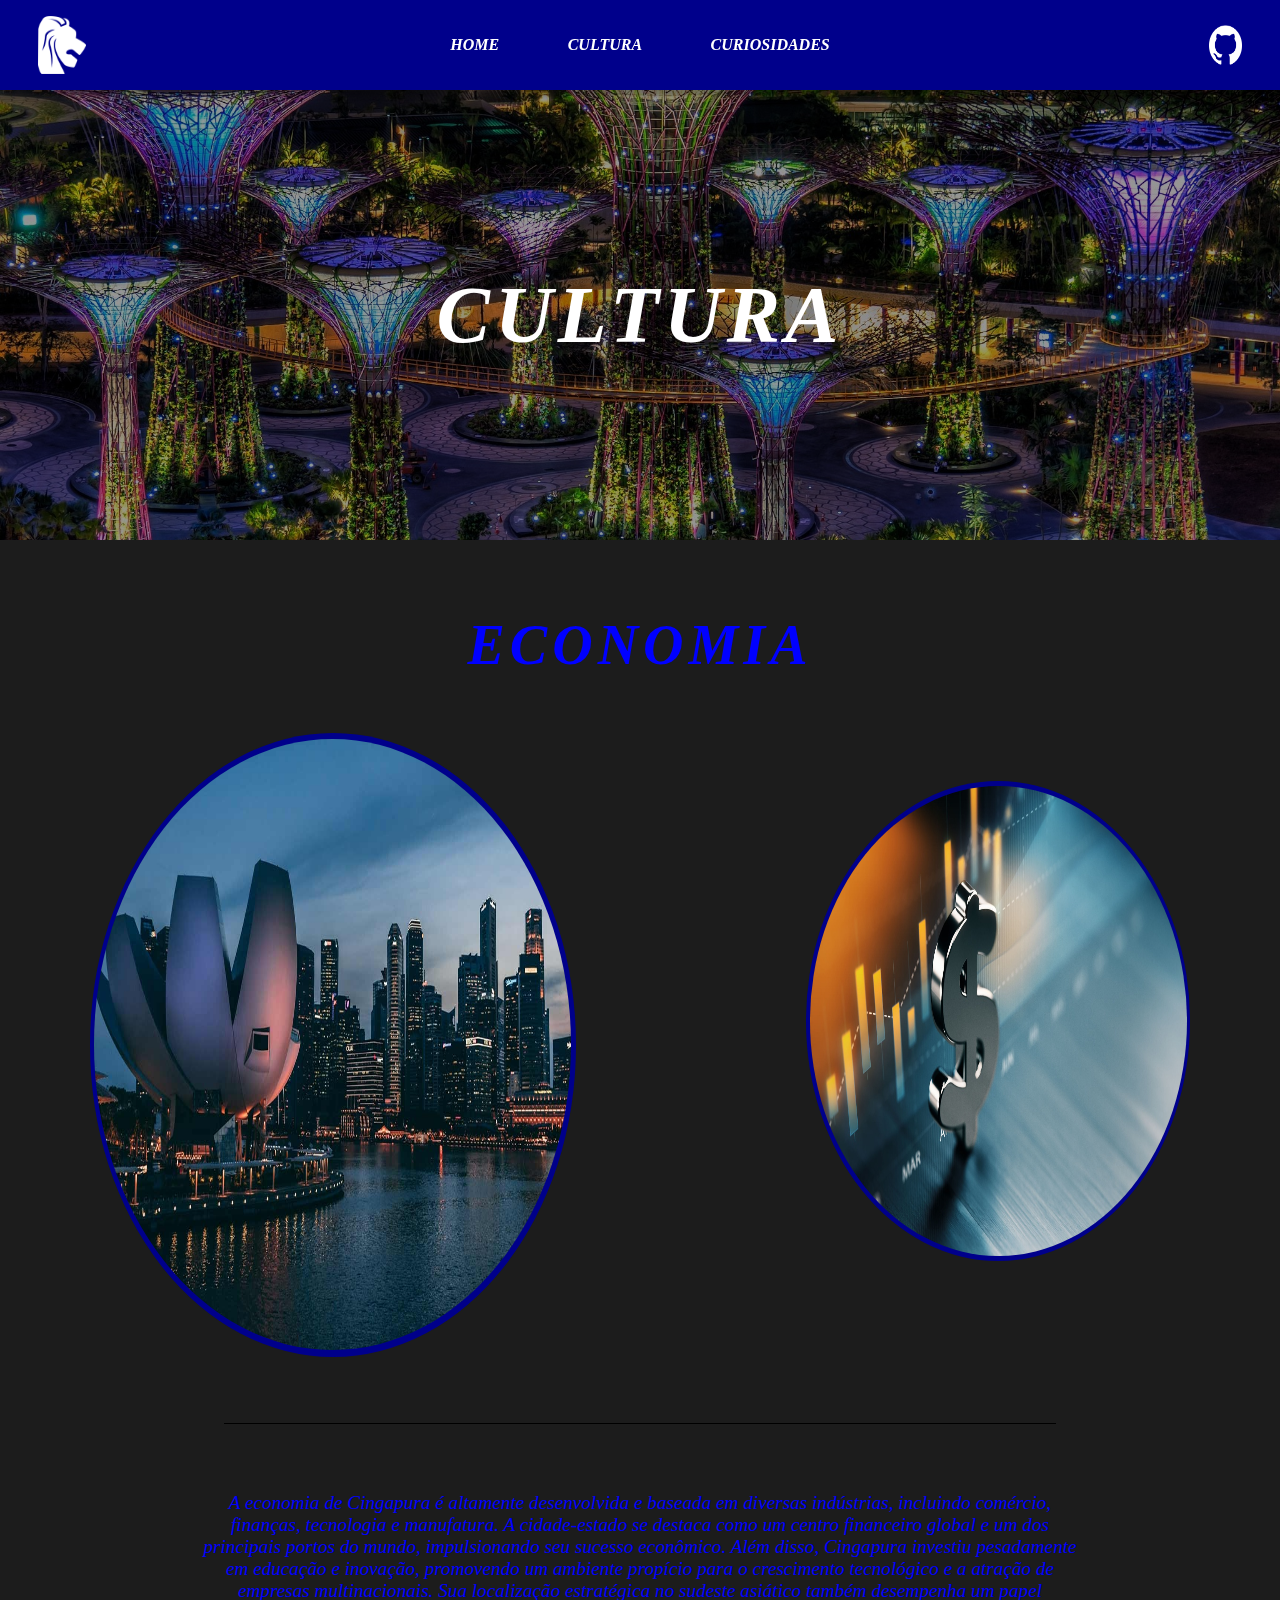
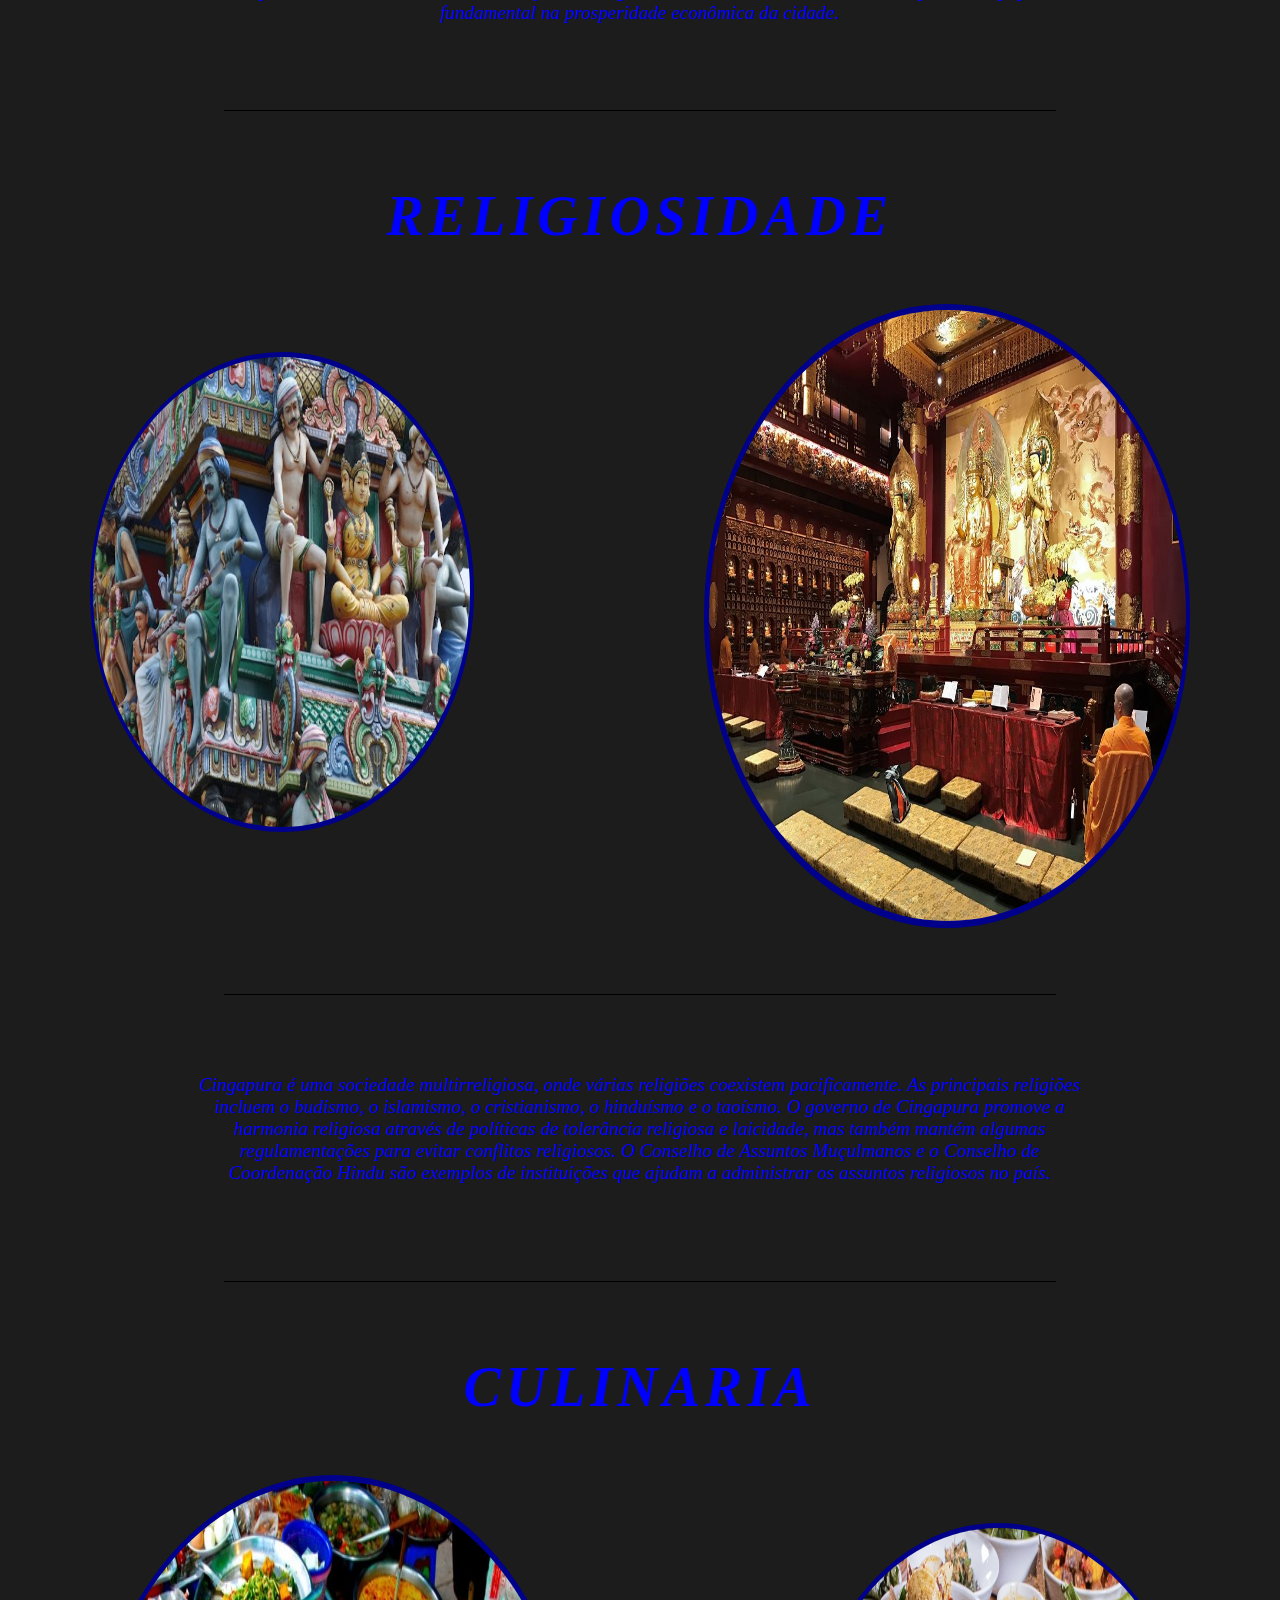
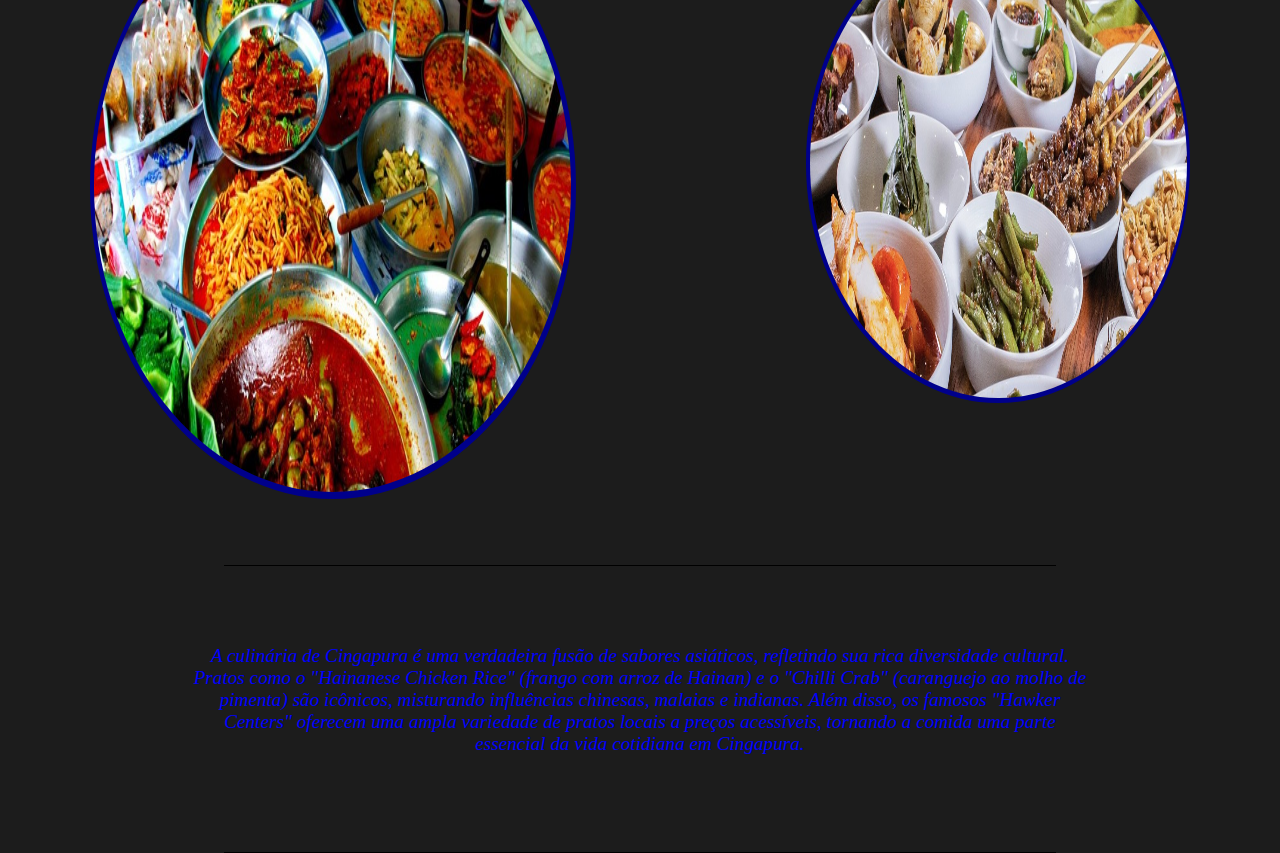
<file: Pages/cultura.html>
<!DOCTYPE html>
<html lang="pt-br">
<head>
    <meta charset="UTF-8">
    <meta name="viewport" content="width=device-width, initial-scale=1.0">
    <title>Cultura</title>
    <link rel="stylesheet" href="../CSS/model.css">
    <link rel="stylesheet" href="../CSS/culturaModel.css">
</head>
<body>

    <header>
        <div class="logo">
            <img src="../Images/simbolo-do-zodiaco-de-leao-com-cabeca-de-leao-em-vista-lateral.png" alt="">
        </div>

        <div class="opcoes">
            <ul>
                <li><a href="../index.html">HOME</a></li>
                <li><a href="../Pages/cultura.html">CULTURA</a>
                    
                    <ul class="menu-drop">
                        <li><a href="#economia">Economia</a></li>
                        <li><a href="#religiosidade">Religiosidade</a></li>
                        <li><a href="#culinaria">Culinaria</a></li>
                    </ul>
                
                </li>
                <li><a href="../Pages/curiosidades.html">CURIOSIDADES</a></li>
            </ul>
        </div>

        <div class="github">
            <a href="https://github.com/RianCostaDev">
                <img src="../Images/github.png" alt="">
            </a>
        </div>
    </header>

    <main class="main-cultura">

        <div class="main-cultura-baner-preto"></div>
        <div class="main-cultura-baner">
            <h1>CULTURA</h1>
        </div>

        <section class="main-cultura-section" id="economia">
            <h1>ECONOMIA</h1>

            <div class="main-cultura-section-container">
                <div class="main-cultura-section-container-circulo-maior">
                    <img src="../Images/economia um.jpeg" alt="">
                </div>

                <div class="main-cultura-section-container-circulo">
                    <img src="../Images/economia dois.jpeg" alt="">
                </div>

                <hr>

                <div class="main-cultura-section-container-texto">
                    <p>A economia de Cingapura é altamente desenvolvida e baseada em diversas indústrias, incluindo comércio, finanças, tecnologia e manufatura. A cidade-estado se destaca como um centro financeiro global e um dos principais portos do mundo, impulsionando seu sucesso econômico. Além disso, Cingapura investiu pesadamente em educação e inovação, promovendo um ambiente propício para o crescimento tecnológico e a atração de empresas multinacionais. Sua localização estratégica no sudeste asiático também desempenha um papel fundamental na prosperidade econômica da cidade.</p>
                </div>
            </div>
        </section>

        <hr>

        <section class="main-cultura-section" id="religiosidade">
            <h1>RELIGIOSIDADE</h1>

            <div class="main-cultura-section-container">
                <div class="main-cultura-section-container-circulo-maior-contario">
                    <img src="../Images/religiosidade.jpeg" alt="">
                </div>

                <div class="main-cultura-section-container-circulo-contrario">
                    <img src="../Images/religiosidade doiss.jpeg" alt="">
                </div>

                <hr>

                <div class="main-cultura-section-container-texto">
                    <p>Cingapura é uma sociedade multirreligiosa, onde várias religiões coexistem pacificamente. As principais religiões incluem o budismo, o islamismo, o cristianismo, o hinduísmo e o taoísmo. O governo de Cingapura promove a harmonia religiosa através de políticas de tolerância religiosa e laicidade, mas também mantém algumas regulamentações para evitar conflitos religiosos. O Conselho de Assuntos Muçulmanos e o Conselho de Coordenação Hindu são exemplos de instituições que ajudam a administrar os assuntos religiosos no país.</p>
                </div>
            </div>
        </section>

        <hr>

        <section class="main-cultura-section" id="culinaria">
            <h1>CULINARIA</h1>

            <div class="main-cultura-section-container">
                <div class="main-cultura-section-container-circulo-maior">
                    <img src="../Images/culinaria dois.jpeg" alt="">
                    
                </div>

                <div class="main-cultura-section-container-circulo">
                    <img src="../Images/culinaria um.jpeg" alt="">
                </div>

                <hr>

                <div class="main-cultura-section-container-texto">
                    <p>A culinária de Cingapura é uma verdadeira fusão de sabores asiáticos, refletindo sua rica diversidade cultural. Pratos como o "Hainanese Chicken Rice" (frango com arroz de Hainan) e o "Chilli Crab" (caranguejo ao molho de pimenta) são icônicos, misturando influências chinesas, malaias e indianas. Além disso, os famosos "Hawker Centers" oferecem uma ampla variedade de pratos locais a preços acessíveis, tornando a comida uma parte essencial da vida cotidiana em Cingapura.</p>
                </div>
            </div>
        </section>

        <hr>
       
    </main>
    
</body>
</html>
</file>
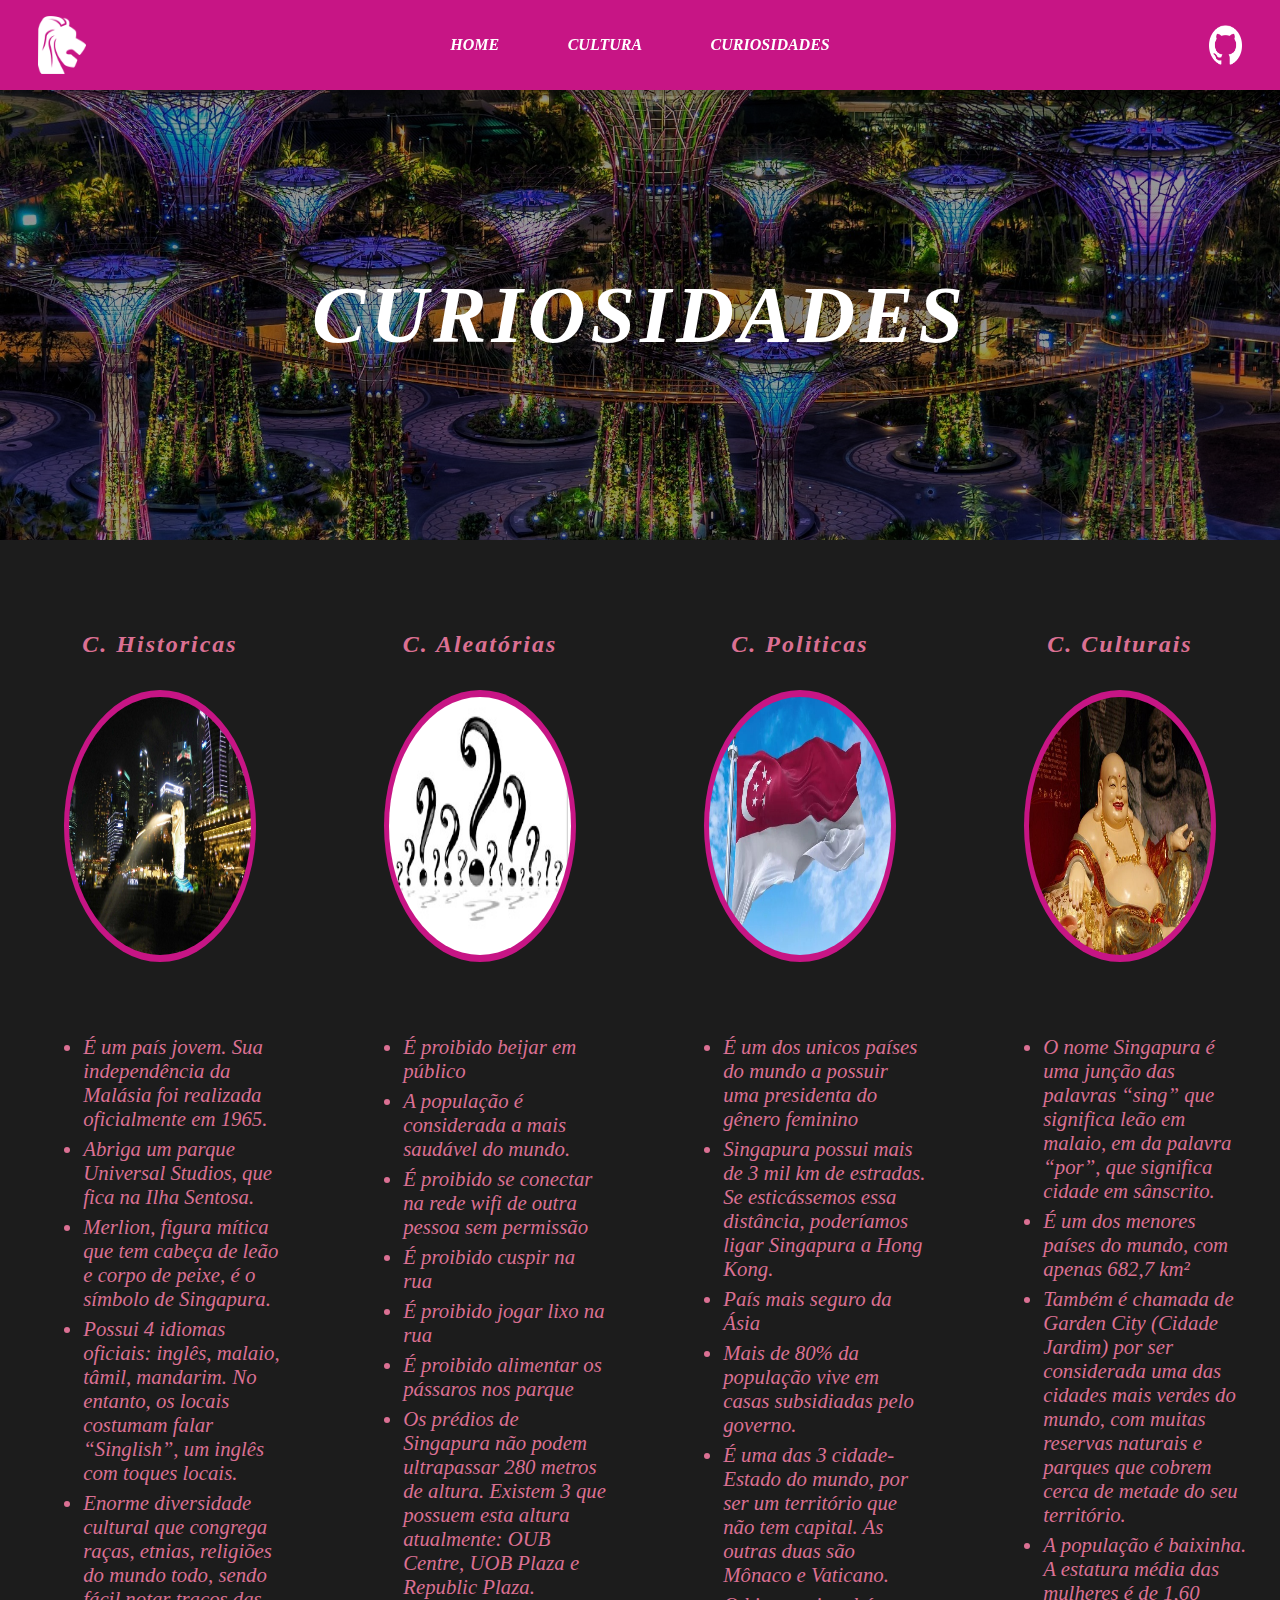
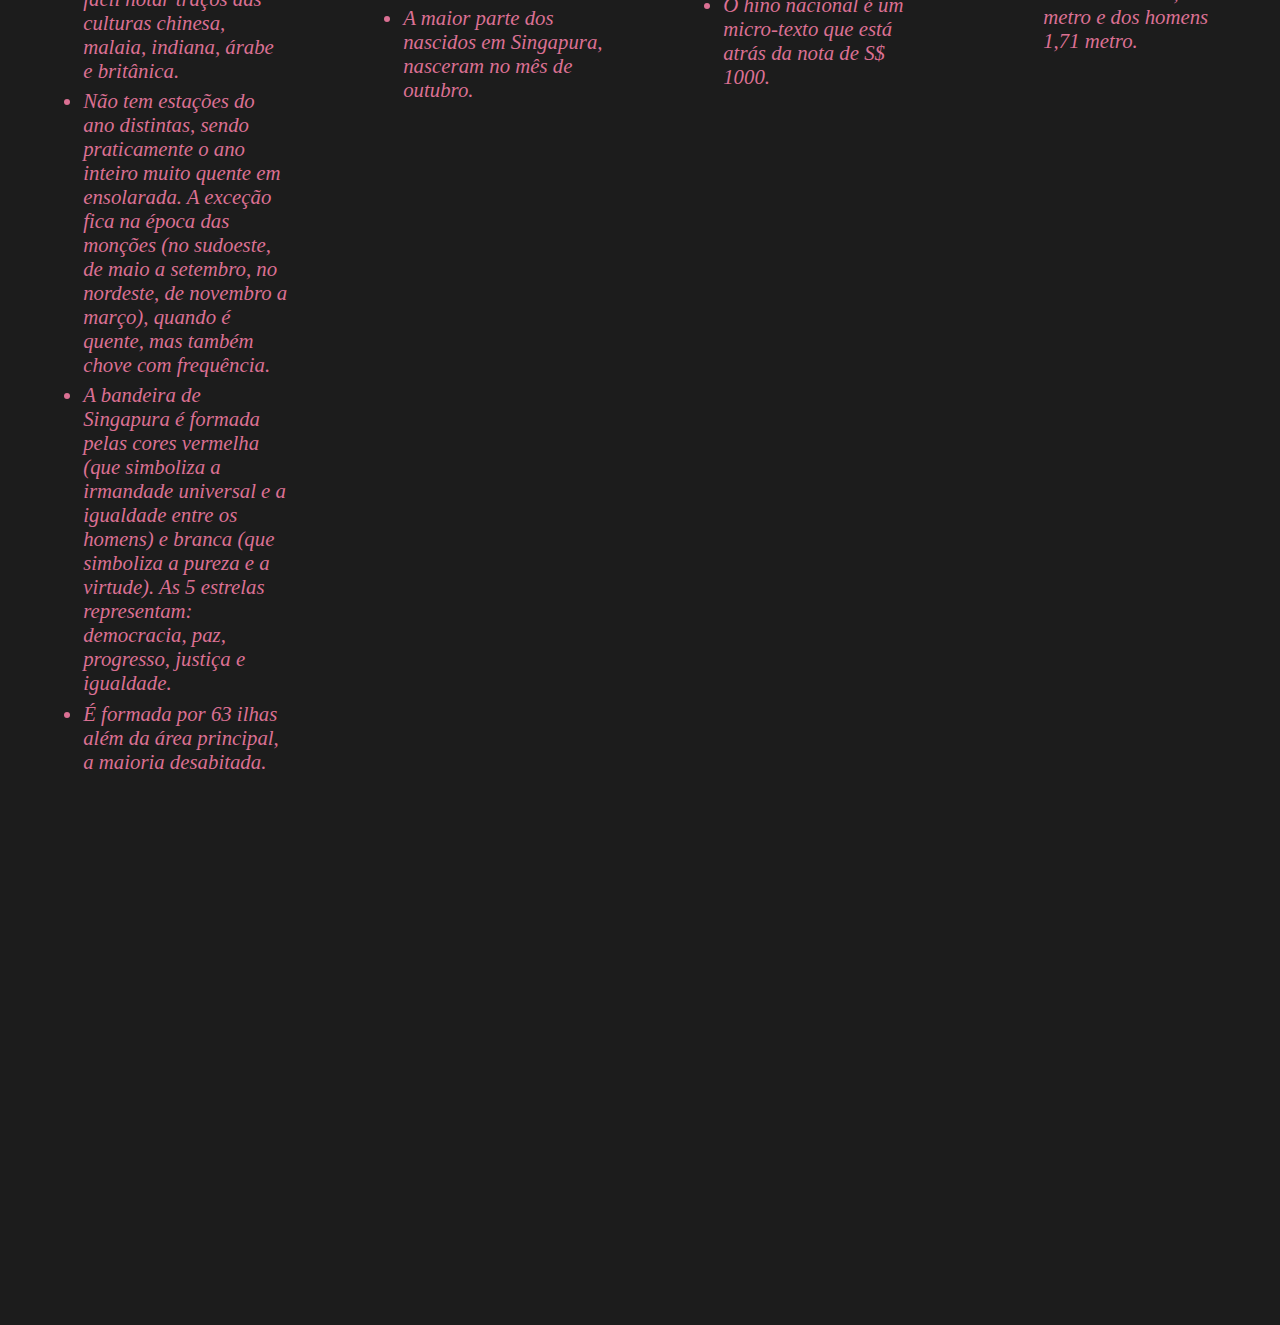
<file: Pages/curiosidades.html>
<!DOCTYPE html>
<html lang="pt-br">
<head>
    <meta charset="UTF-8">
    <meta name="viewport" content="width=device-width, initial-scale=1.0">
    <title>Curiosidades</title>
    <link rel="stylesheet" href="../CSS/model.css">
    <link rel="stylesheet" href="../CSS/curiosidadesModel.css">
</head>
<body>

    <header>
        <div class="logo">
            <img src="../Images/simbolo-do-zodiaco-de-leao-com-cabeca-de-leao-em-vista-lateral.png" alt="">
        </div>

        <div class="opcoes">
            <ul>
                <li><a href="../index.html">HOME</a></li>
                <li><a href="../Pages/cultura.html">CULTURA</a>
                    
                    <ul class="menu-drop">
                        <li><a href="./cultura.html">Economia</a></li>
                        <li><a href="./cultura.html">Religiosidade</a></li>
                        <li><a href="./cultura.html">Culinaria</a></li>
                    </ul>
                
                </li>
                <li><a href="../Pages/curiosidades.html">CURIOSIDADES</a></li>
            </ul>
        </div>

        <div class="github">
            <a href="https://github.com/RianCostaDev">
                <img src="../Images/github.png" alt="">
                
            </a>
        </div>
    </header>

    <main class="main-curiosidades">
        <div class="main-curiosidades-baner-preto"></div>
        <div class="main-curiosidades-baner">
            <h1>CURIOSIDADES</h1>
        </div>

        <div class="main-curiosidades-container">
            <div class="main-curiosidades-container-divisao">
                <h3>C. Historicas</h3>
                <div class="main-curiosidades-container-divisao-circulo">
                    <img src="../Images/curiosidades historicas.jpeg" alt="">
                </div>

                <div class="main-curiosidades-container-texto">
                    <ul>
                        <li>É um país jovem. Sua independência da Malásia foi realizada oficialmente em 1965.</li>
                        <li>Abriga um parque Universal Studios, que fica na Ilha Sentosa.                        </li>
                        <li>Merlion, figura mítica que tem cabeça de leão e corpo de peixe, é o símbolo de Singapura.</li>
                        <li>Possui 4 idiomas oficiais: inglês, malaio, tâmil, mandarim. No entanto, os locais costumam falar “Singlish”, um inglês com toques locais.</li>
                        <li>Enorme diversidade cultural que congrega raças, etnias, religiões do mundo todo, sendo fácil notar traços das culturas chinesa, malaia, indiana, árabe e britânica.</li>
                        <li>Não tem estações do ano distintas, sendo praticamente o ano inteiro muito quente em ensolarada. A exceção fica na época das monções (no sudoeste, de maio a setembro, no nordeste, de novembro a março), quando é quente, mas também chove com frequência.</li>
                        <li>A bandeira de Singapura é formada pelas cores vermelha (que simboliza a irmandade universal e a igualdade entre os homens) e branca (que simboliza a pureza e a virtude). As 5 estrelas representam: democracia, paz, progresso, justiça e igualdade.</li>
                        <li>É formada por 63 ilhas além da área principal, a maioria desabitada.</li>
                    </ul>
                </div>     
            </div>

            <div class="main-curiosidades-container-divisao">
                <h3>C. Aleatórias</h3>
                <div class="main-curiosidades-container-divisao-circulo">
                    <img src="../Images/curiosidades aleatorias.jpeg" alt="">
                </div>

                <div class="main-curiosidades-container-texto">
                    <ul>
                        <li>É proibido beijar em público</li>
                        <li>A população é considerada a mais saudável do mundo.</li>
                        <li>É proibido se conectar na rede wifi de outra pessoa sem permissão</li>
                        <li>É proibido cuspir na rua                        </li>
                        <li>É proibido jogar lixo na rua</li>
                        <li>É proibido alimentar os pássaros nos parque</li>
                        <li>Os prédios de Singapura não podem ultrapassar 280 metros de altura. Existem 3 que possuem esta altura atualmente: OUB Centre, UOB Plaza e Republic Plaza.                        </li>
                        <li>A maior parte dos nascidos em Singapura, nasceram no mês de outubro.</li>
                    </ul>
                </div>     
            </div>

            <div class="main-curiosidades-container-divisao">
                <h3>C. Politicas</h3>
                <div class="main-curiosidades-container-divisao-circulo">
                    <img src="../Images/curiosidades politicas.jpeg" alt="">
                </div>

                <div class="main-curiosidades-container-texto">
                    <ul>
                        <li>É um dos unicos países do mundo a possuir uma presidenta do gênero feminino</li>
                        <li>Singapura possui mais de 3 mil km de estradas. Se esticássemos essa distância, poderíamos ligar Singapura a Hong Kong.</li>
                        <li>País mais seguro da Ásia</li>
                        <li>Mais de 80% da população vive em casas subsidiadas pelo governo.</li>
                        <li>É uma das 3 cidade-Estado do mundo, por ser um território que não tem capital. As outras duas são Mônaco e Vaticano.</li>
                        <li>O hino nacional é um micro-texto que está atrás da nota de S$ 1000.                        </li>
                    </ul>
                </div>     
            </div>

            <div class="main-curiosidades-container-divisao">
                <h3>C. Culturais</h3>
                <div class="main-curiosidades-container-divisao-circulo">
                    <img src="../Images/curiosidades culturais.jpeg" alt="">
                </div>

                <div class="main-curiosidades-container-texto">
                    <ul>
                        <li>O nome Singapura é uma junção das palavras “sing” que significa leão em malaio, em da palavra “por”, que significa cidade em sânscrito.</li>
                        <li>É um dos menores países do mundo, com apenas 682,7 km²</li>
                        <li>Também é chamada de Garden City (Cidade Jardim) por ser considerada uma das cidades mais verdes do mundo, com muitas reservas naturais e parques que cobrem cerca de metade do seu território.</li>
                        <li>A população é baixinha. A estatura média das mulheres é de 1,60 metro e dos homens 1,71 metro.</li>
                    </ul>
                </div>     
            </div>
        </div>
    </main>
    
</body>
</html>
</file>
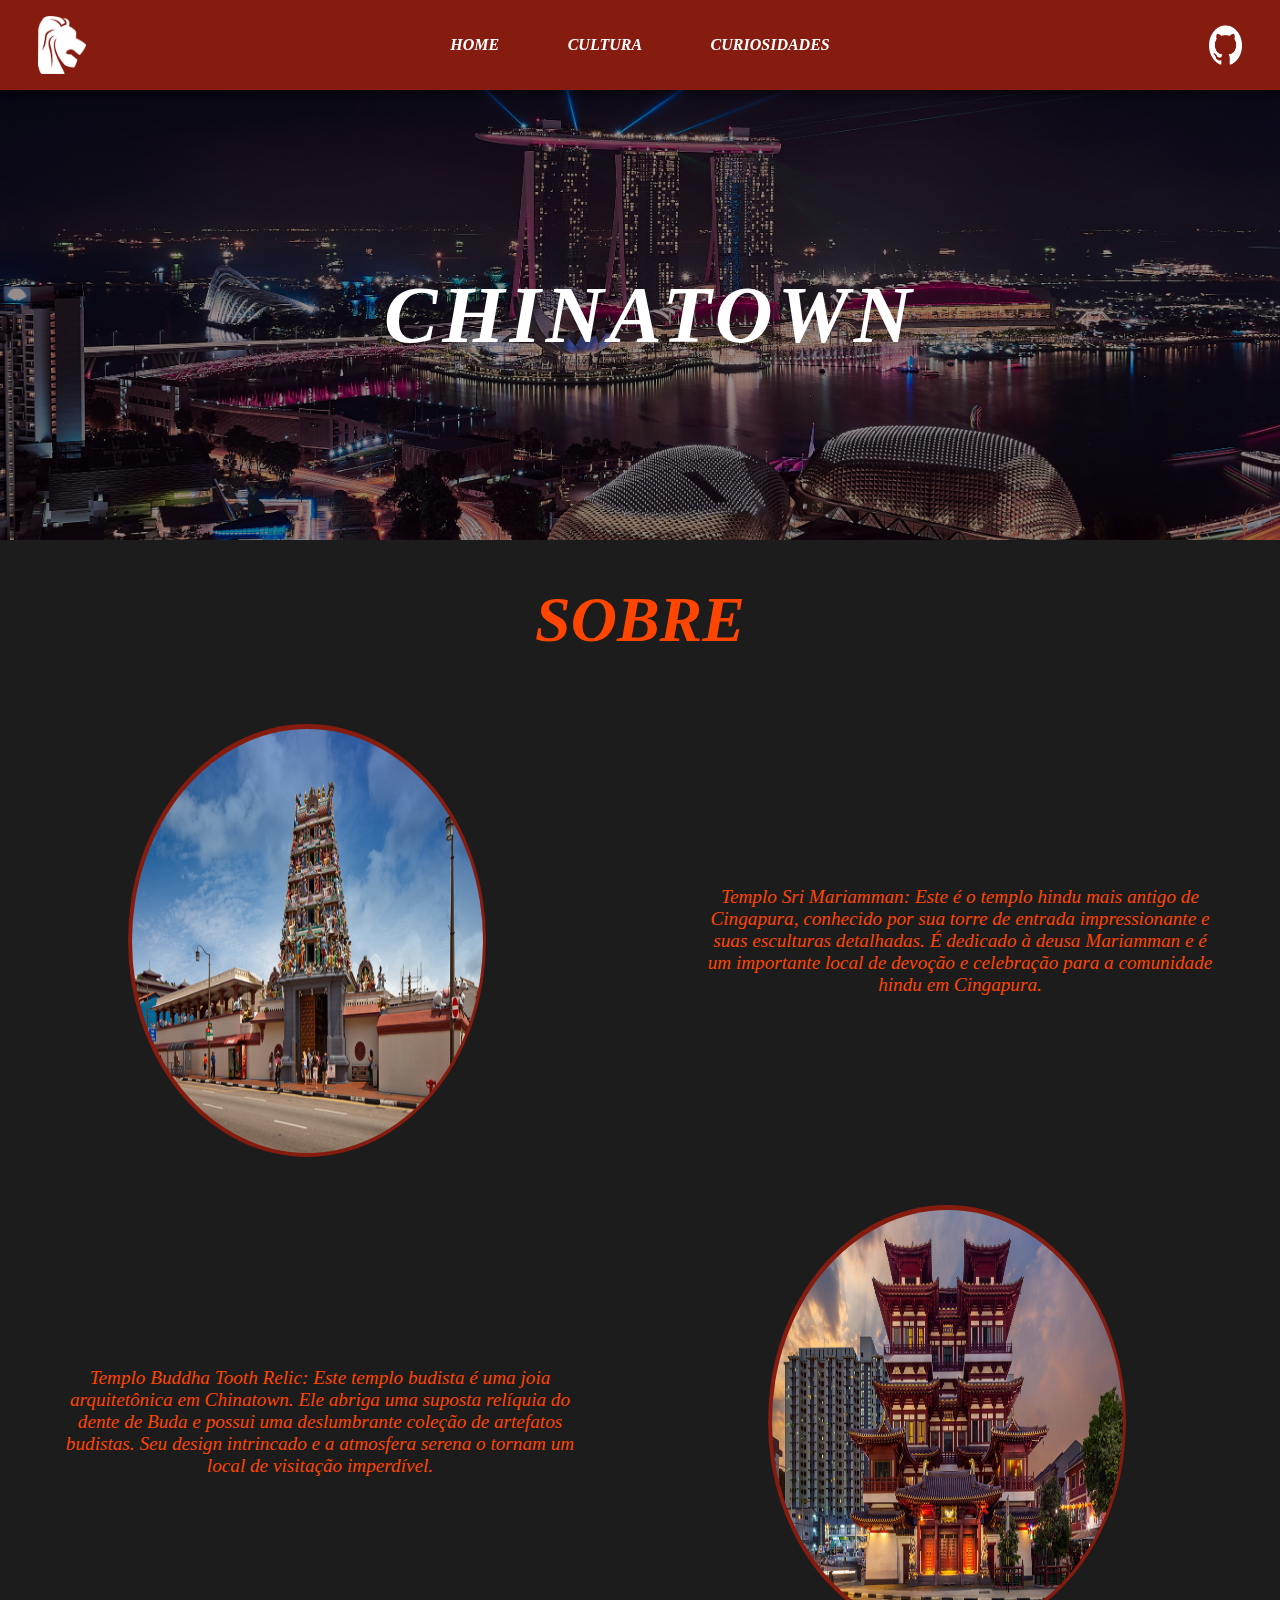
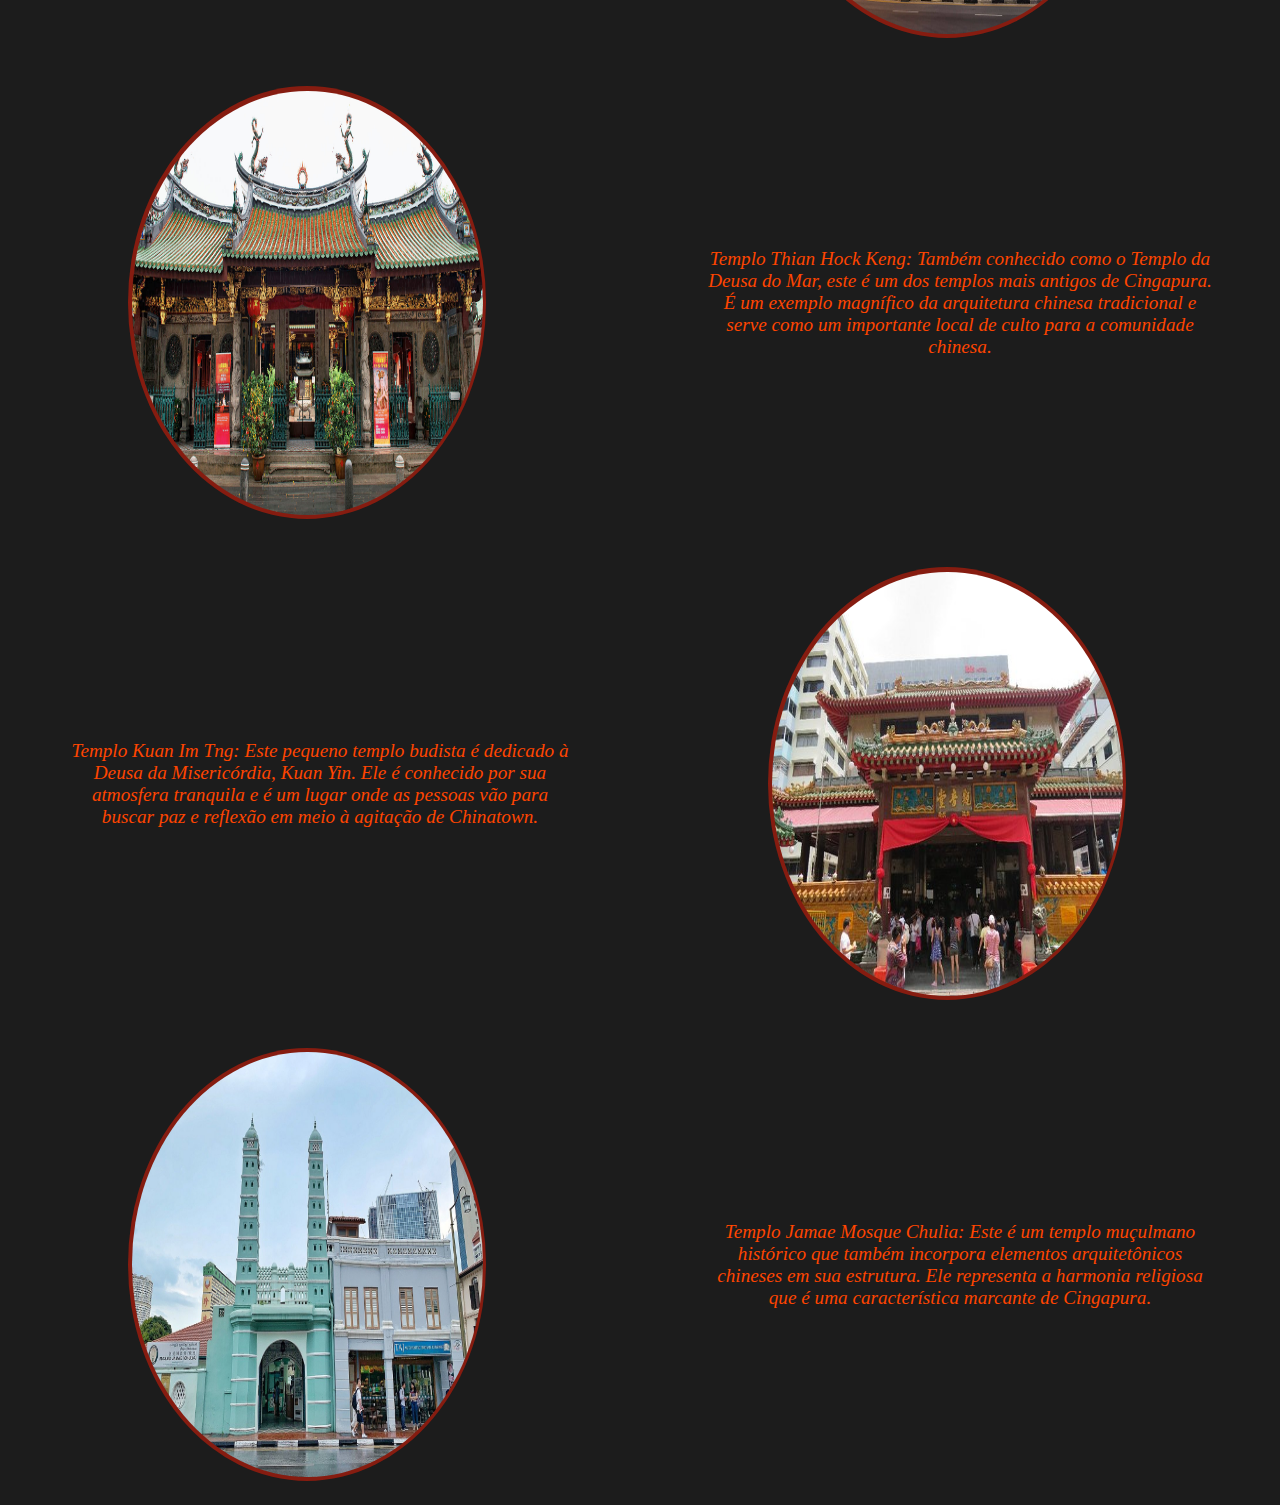
<file: Pages/lugares/chinatown.html>
<!DOCTYPE html>
<html lang="pt-br">
<head>
    <meta charset="UTF-8">
    <meta name="viewport" content="width=device-width, initial-scale=1.0">
    <title>Chinatown</title>
    <link rel="stylesheet" href="../../CSS/model.css">
    <link rel="stylesheet" href="../../CSS/chinatownModel.css">
</head>
<body>

    <header>
        <div class="logo">
            <img src="../../Images/simbolo-do-zodiaco-de-leao-com-cabeca-de-leao-em-vista-lateral.png" alt="">
        </div>

        <div class="opcoes">
            <ul>
                <li><a href="../../index.html">HOME</a></li>
                <li><a href="../../Pages/cultura.html">CULTURA</a>
                    
                    <ul class="menu-drop">
                        <li><a href="../cultura.html">Economia</a></li>
                        <li><a href="../cultura.html">Religiosidade</a></li>
                        <li><a href="../cultura.html">Culinaria</a></li>
                    </ul>
                
                </li>
                <li><a href="../../Pages/curiosidades.html">CURIOSIDADES</a></li>
            </ul>
        </div>

        <div class="github">
            <a href="https://github.com/RianCostaDev">
                <img src="../../Images/github.png" alt="">
                
            </a>
        </div>
    </header>



    <main class="main-chinatown">

        <div class="main-chinatown-baner-preto"></div>
        <div class="main-chinatown-baner">
            <h1>CHINATOWN</h1>
        </div>

        <section class="main-chinatown-sobre">
            <div class="main-chinatown-sobre-titulo">
                <h1>SOBRE</h1>
            </div>

            <div class="main-chinatown-sobre-sessao">
                <div class="main-chinatown-sobre-sessao-img">
                    <div class="main-chinatown-sobre-sessao-img-circulo" id="circulo-direito">
                        <img src="../../Images/Templo Sri Mariamman.png" alt="">
                    </div>
                </div>

                <div class="main-chinatown-sobre-sessao-texto">
                    <p>Templo Sri Mariamman: Este é o templo hindu mais antigo de Cingapura, conhecido por sua torre de entrada impressionante e suas esculturas detalhadas. É dedicado à deusa Mariamman e é um importante local de devoção e celebração para a comunidade hindu em Cingapura.</p>
                </div>
            </div>

            <div class="main-chinatown-sobre-sessao">
                

                <div class="main-chinatown-sobre-sessao-texto">
                    <p>Templo Buddha Tooth Relic: Este templo budista é uma joia arquitetônica em Chinatown. Ele abriga uma suposta relíquia do dente de Buda e possui uma deslumbrante coleção de artefatos budistas. Seu design intrincado e a atmosfera serena o tornam um local de visitação imperdível.</p>
                </div>

                <div class="main-chinatown-sobre-sessao-img">
                    <div class="main-chinatown-sobre-sessao-img-circulo" id="circulo-esquerdo">
                        <img src="../../Images/Templo Buddha Tooth Relic.jpg" alt="">
                    </div>
                </div>
            </div>

            <div class="main-chinatown-sobre-sessao">
                <div class="main-chinatown-sobre-sessao-img">
                    <div class="main-chinatown-sobre-sessao-img-circulo" id="circulo-direito">
                        <img src="../../Images/Templo Thian Hock Keng.jpg" alt="">
                    </div>
                </div>

                <div class="main-chinatown-sobre-sessao-texto">
                    <p>Templo Thian Hock Keng: Também conhecido como o Templo da Deusa do Mar, este é um dos templos mais antigos de Cingapura. É um exemplo magnífico da arquitetura chinesa tradicional e serve como um importante local de culto para a comunidade chinesa.
                    </p>
                </div>
            </div>

            <div class="main-chinatown-sobre-sessao">
                

                <div class="main-chinatown-sobre-sessao-texto">
                    <p>Templo Kuan Im Tng: Este pequeno templo budista é dedicado à Deusa da Misericórdia, Kuan Yin. Ele é conhecido por sua atmosfera tranquila e é um lugar onde as pessoas vão para buscar paz e reflexão em meio à agitação de Chinatown.</p>
                </div>

                <div class="main-chinatown-sobre-sessao-img">
                    <div class="main-chinatown-sobre-sessao-img-circulo" id="circulo-esquerdo">
                        <img src="../../Images/Templo Kuan Im Tng.jpg" alt="">
                    </div>
                </div>
            </div>

            <div class="main-chinatown-sobre-sessao">
                <div class="main-chinatown-sobre-sessao-img">
                    <div class="main-chinatown-sobre-sessao-img-circulo" id="circulo-direito">
                        <img src="../../Images/Templo Jamae Mosque Chulia.jpg" alt="">
                    </div>
                </div>

                <div class="main-chinatown-sobre-sessao-texto">
                    <p> Templo Jamae Mosque Chulia: Este é um templo muçulmano histórico que também incorpora elementos arquitetônicos chineses em sua estrutura. Ele representa a harmonia religiosa que é uma característica marcante de Cingapura.</p>
                </div>
            </div>
        </section>
    </main>
    
</body>
</html>
</file>
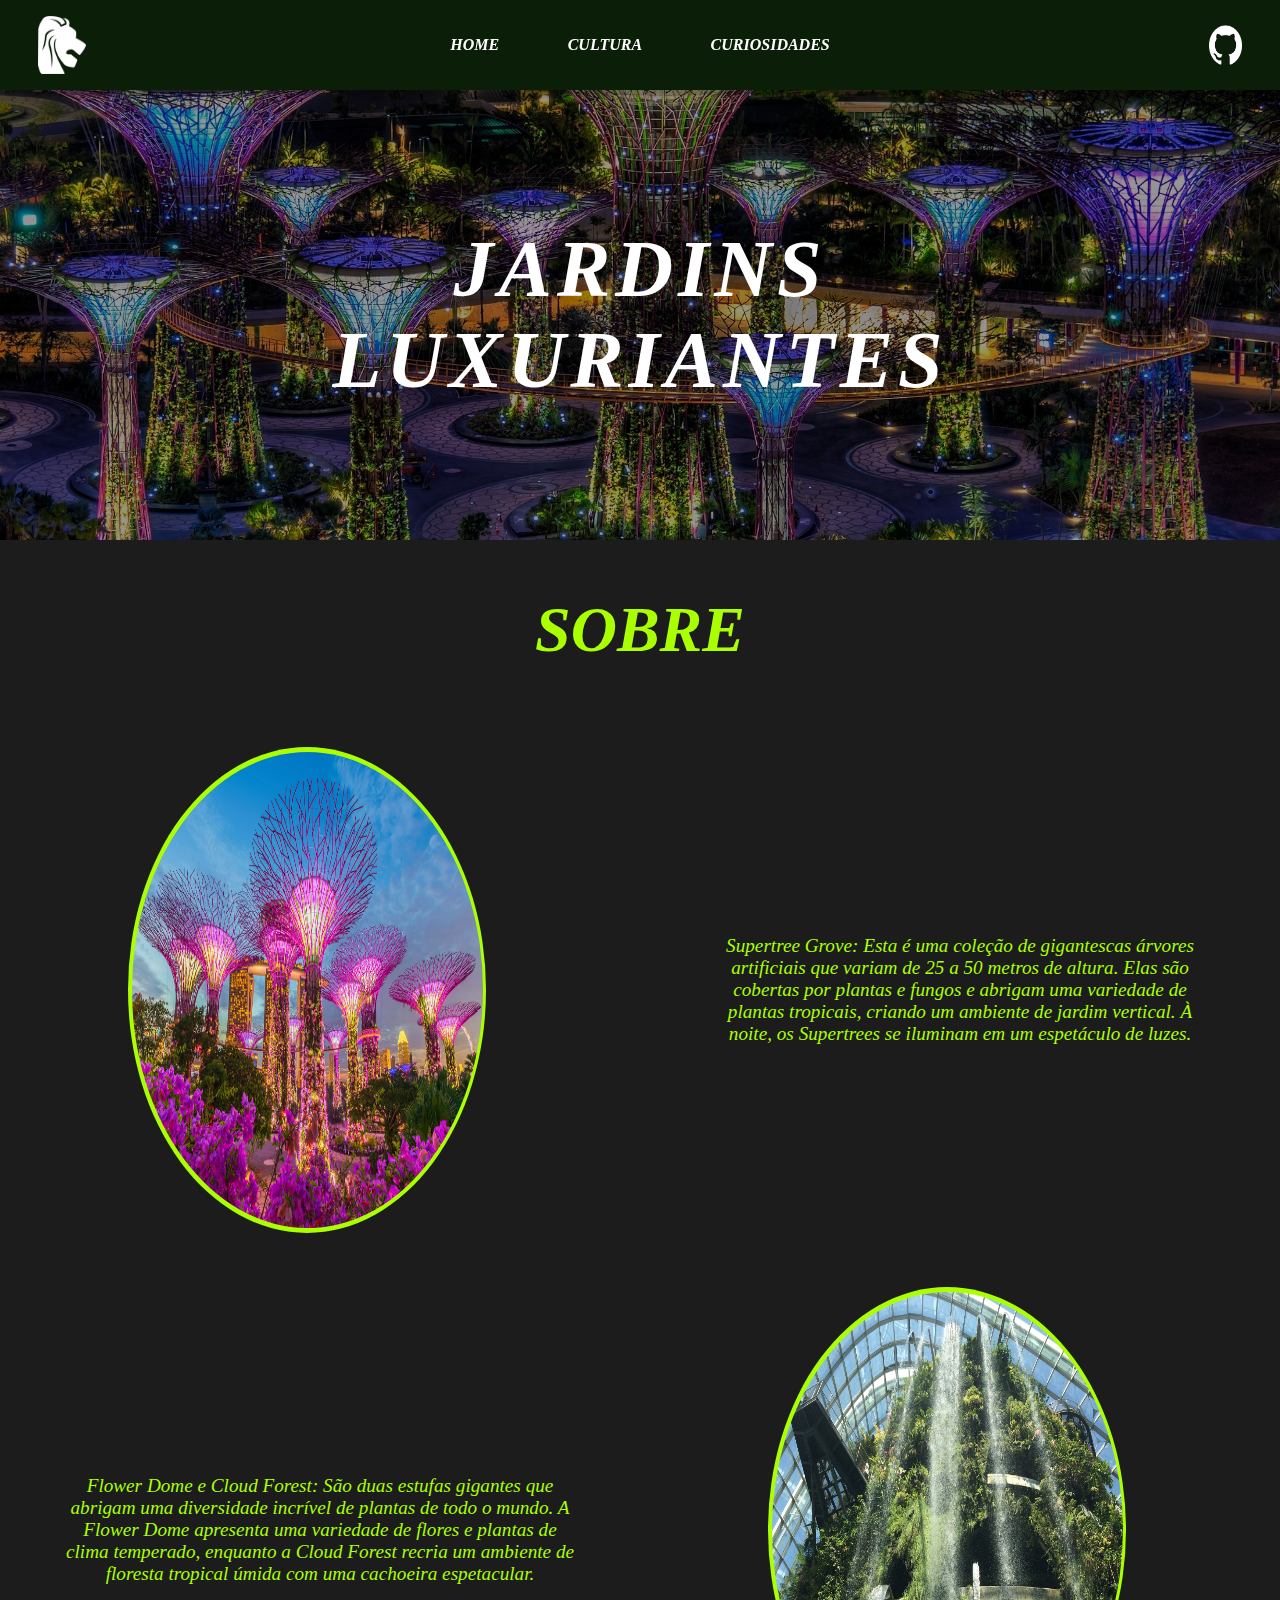
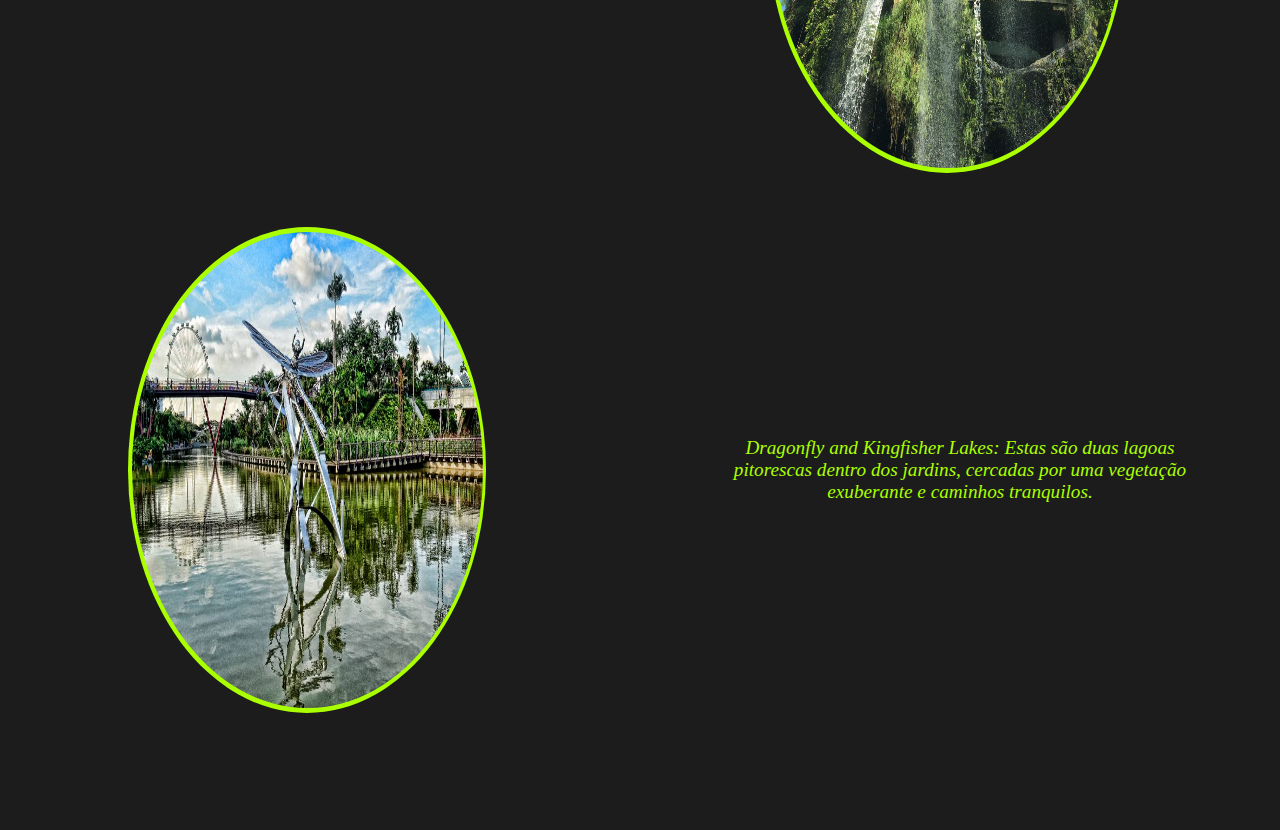
<file: Pages/lugares/jardinsLuxuriantes.html>
<!DOCTYPE html>
<html lang="pt-br">
<head>
    <meta charset="UTF-8">
    <meta name="viewport" content="width=device-width, initial-scale=1.0">
    <title>Jardins Luxuriantes</title>
    <link rel="stylesheet" href="../../CSS/model.css">
    <link rel="stylesheet" href="../../CSS/jardinsLuxuriantesModel.css">
</head>
<body>

    <header>
        <div class="logo">
            <img src="../../Images/simbolo-do-zodiaco-de-leao-com-cabeca-de-leao-em-vista-lateral.png" alt="">
        </div>

        <div class="opcoes">
            <ul>
                <li><a href="../../index.html">HOME</a></li>
                <li><a href="../../Pages/cultura.html">CULTURA</a>
                    
                    <ul class="menu-drop">
                        <li><a href="../cultura.html">Economia</a></li>
                        <li><a href="../cultura.html">Religiosidade</a></li>
                        <li><a href="../cultura.html">Culinaria</a></li>
                    </ul>
                
                </li>
                <li><a href="../../Pages/curiosidades.html">CURIOSIDADES</a></li>
            </ul>
        </div>

        <div class="github">
            <a href="https://github.com/RianCostaDev">
                <img src="../../Images/github.png" alt="">
                
            </a>
        </div>
    </header>



    <main class="main-jardins">

        <div class="main-jardins-baner-preto"></div>
        <div class="main-jardins-baner">
            <h1>JARDINS LUXURIANTES</h1>
        </div>

        <section class="main-jardins-sobre">
            <div class="main-jardins-sobre-titulo">
                <h1>SOBRE</h1>
            </div>

            <div class="main-jardins-sobre-sessao">
                <div class="main-jardins-sobre-sessao-img">
                    <div class="main-jardins-sobre-sessao-img-circulo" id="circulo-direito">
                        <img src="../../Images/Supertree Grove.jpg" alt="">
                    </div>
                </div>

                <div class="main-jardins-sobre-sessao-texto">
                    <p>Supertree Grove: Esta é uma coleção de gigantescas árvores artificiais que variam de 25 a 50 metros de altura. Elas são cobertas por plantas e fungos e abrigam uma variedade de plantas tropicais, criando um ambiente de jardim vertical. À noite, os Supertrees se iluminam em um espetáculo de luzes.</p>
                </div>
            </div>

            <div class="main-jardins-sobre-sessao">
                

                <div class="main-jardins-sobre-sessao-texto">
                    <p>Flower Dome e Cloud Forest: São duas estufas gigantes que abrigam uma diversidade incrível de plantas de todo o mundo. A Flower Dome apresenta uma variedade de flores e plantas de clima temperado, enquanto a Cloud Forest recria um ambiente de floresta tropical úmida com uma cachoeira espetacular.</p>
                </div>

                <div class="main-jardins-sobre-sessao-img">
                    <div class="main-jardins-sobre-sessao-img-circulo" id="circulo-esquerdo">
                        <img src="../../Images/Flower Dome e Cloud Forest.jpg" alt="">
                    </div>
                </div>
            </div>

            <div class="main-jardins-sobre-sessao">
                <div class="main-jardins-sobre-sessao-img">
                    <div class="main-jardins-sobre-sessao-img-circulo" id="circulo-direito">
                        <img src="../../Images/Dragonfly and Kingfisher Lakes.jpg" alt="">
                    </div>
                </div>

                <div class="main-jardins-sobre-sessao-texto">
                    <p>Dragonfly and Kingfisher Lakes: Estas são duas lagoas pitorescas dentro dos jardins, cercadas por uma vegetação exuberante e caminhos tranquilos.</p>
                </div>
            </div>
        </section>
    </main>
    
</body>
</html>
</file>
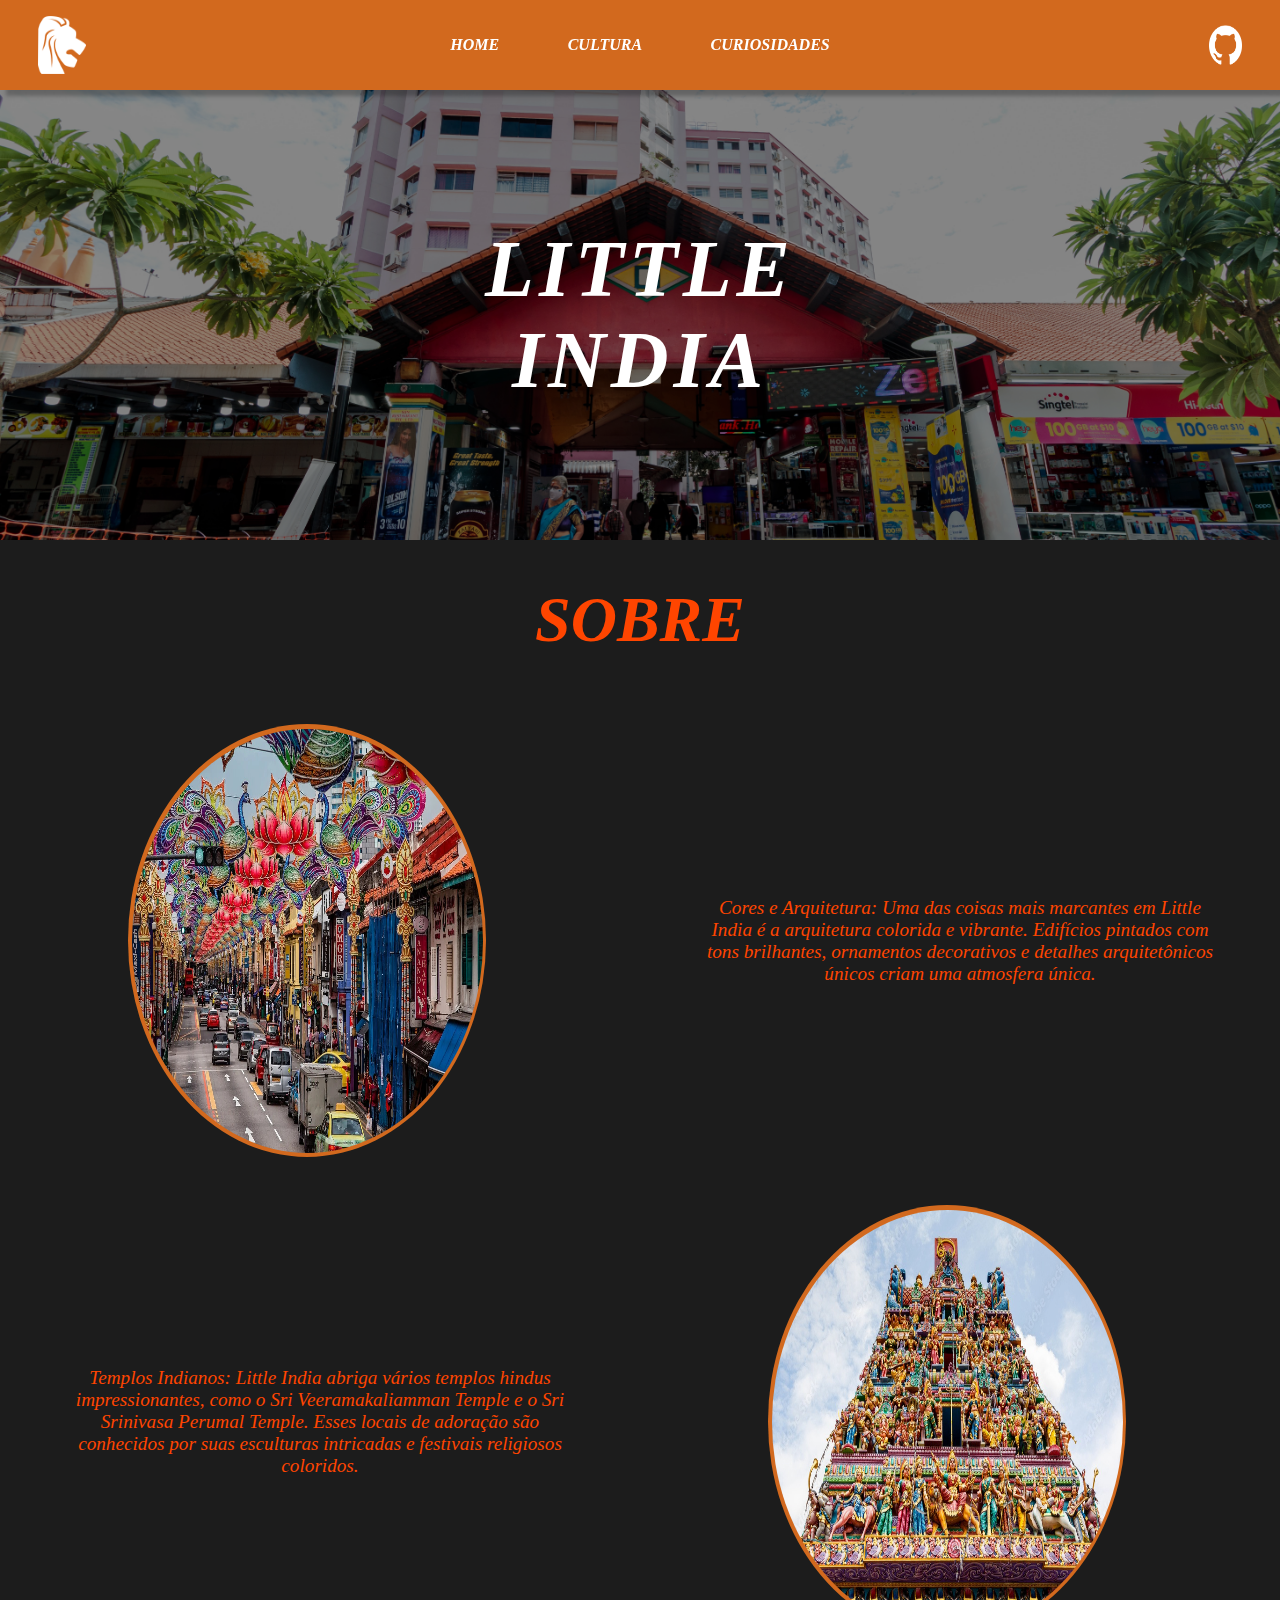
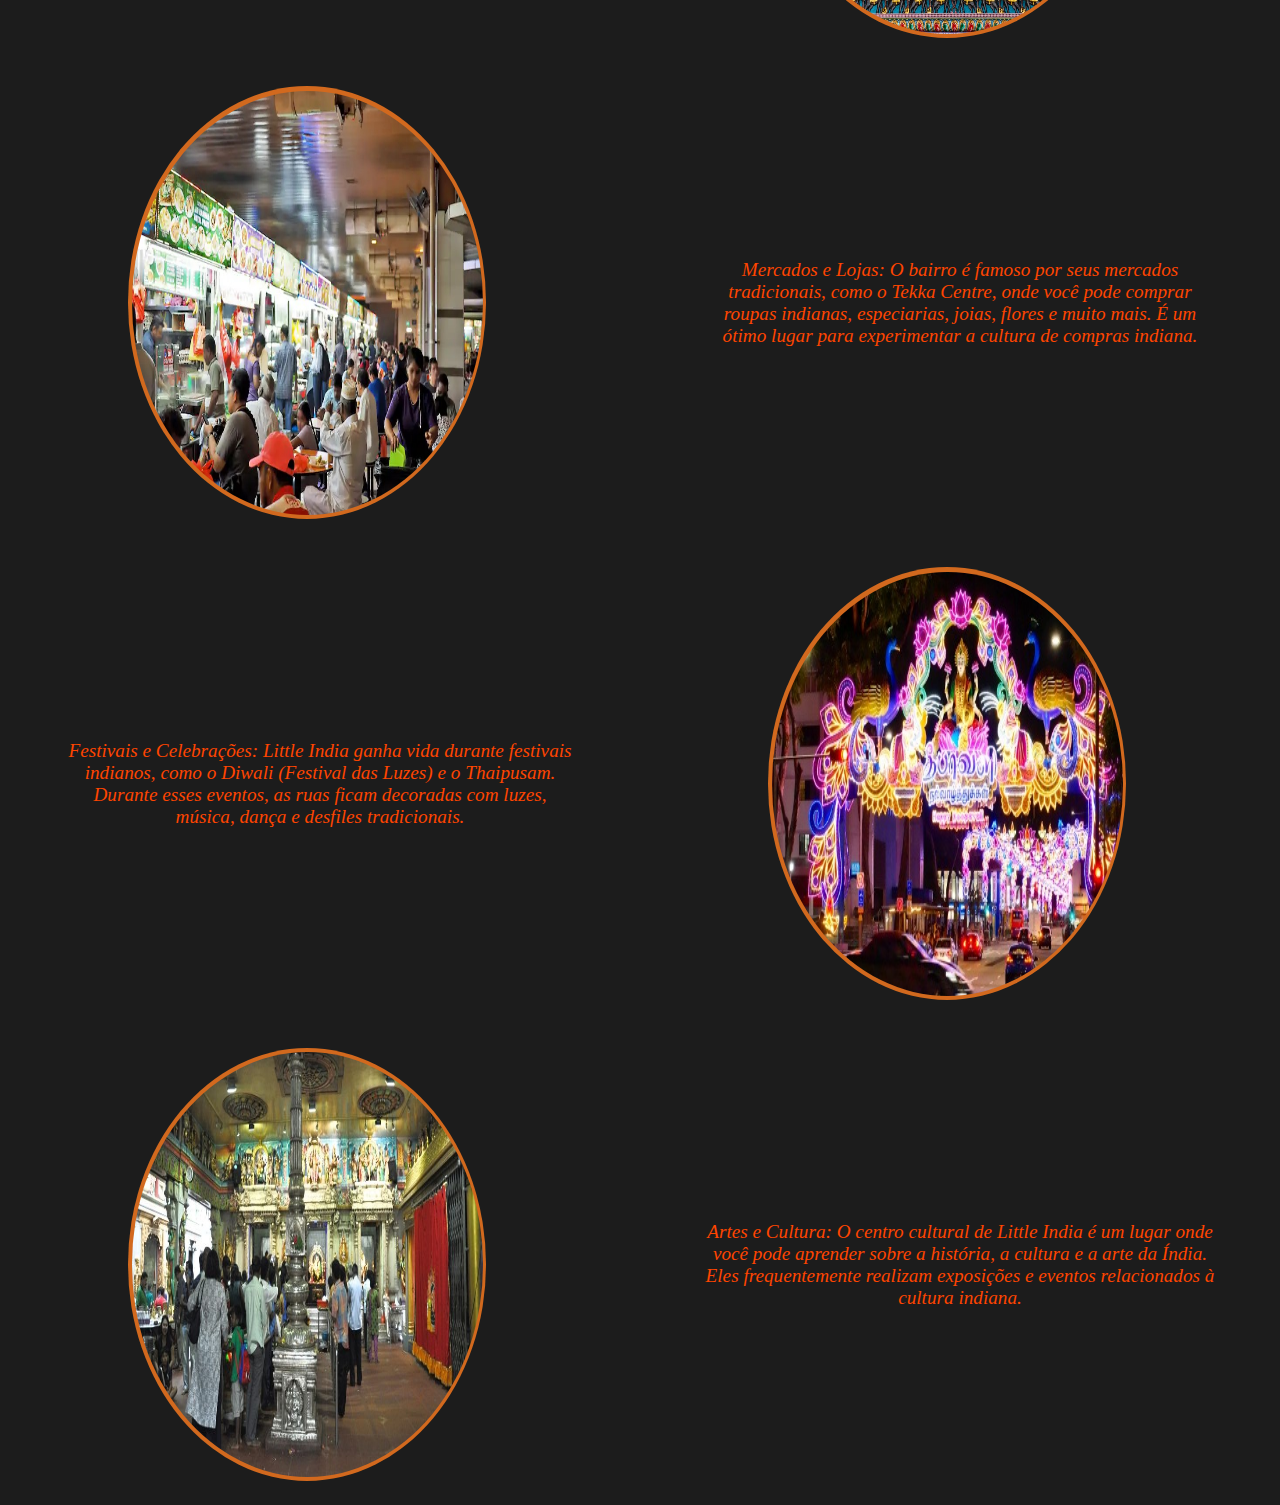
<file: Pages/lugares/littleIndia.html>
<!DOCTYPE html>
<html lang="pt-br">
<head>
    <meta charset="UTF-8">
    <meta name="viewport" content="width=device-width, initial-scale=1.0">
    <title>Little India</title>
    <link rel="stylesheet" href="../../CSS/model.css">
    <link rel="stylesheet" href="../../CSS/littleIndiaModel.css">
</head>
<body>

    <header>
        <div class="logo">
            <img src="../../Images/simbolo-do-zodiaco-de-leao-com-cabeca-de-leao-em-vista-lateral.png" alt="">
        </div>

        <div class="opcoes">
            <ul>
                <li><a href="../../index.html">HOME</a></li>
                <li><a href="../../Pages/cultura.html">CULTURA</a>
                    
                    <ul class="menu-drop">
                        <li><a href="../cultura.html">Economia</a></li>
                        <li><a href="../cultura.html">Religiosidade</a></li>
                        <li><a href="../cultura.html">Culinaria</a></li>
                    </ul>
                
                </li>
                <li><a href="../../Pages/curiosidades.html">CURIOSIDADES</a></li>
            </ul>
        </div>

        <div class="github">
            <a href="https://github.com/RianCostaDev">
                <img src="../../Images/github.png" alt="">
                
            </a>
        </div>
    </header>



    <main class="main-india">

        <div class="main-india-baner-preto"></div>
        <div class="main-india-baner">
            <h1>LITTLE INDIA</h1>
        </div>

        <section class="main-india-sobre">
            <div class="main-india-sobre-titulo">
                <h1>SOBRE</h1>
            </div>

            <div class="main-india-sobre-sessao">
                <div class="main-india-sobre-sessao-img">
                    <div class="main-india-sobre-sessao-img-circulo" id="circulo-direito">
                        <img src="../../Images/littel india um.jpeg" alt="">
                    </div>
                </div>

                <div class="main-india-sobre-sessao-texto">
                    <p>Cores e Arquitetura: Uma das coisas mais marcantes em Little India é a arquitetura colorida e vibrante. Edifícios pintados com tons brilhantes, ornamentos decorativos e detalhes arquitetônicos únicos criam uma atmosfera única.</p>
                </div>
            </div>

            <div class="main-india-sobre-sessao">
                

                <div class="main-india-sobre-sessao-texto">
                    <p>Templos Indianos: Little India abriga vários templos hindus impressionantes, como o Sri Veeramakaliamman Temple e o Sri Srinivasa Perumal Temple. Esses locais de adoração são conhecidos por suas esculturas intricadas e festivais religiosos coloridos.</p>
                </div>

                <div class="main-india-sobre-sessao-img">
                    <div class="main-india-sobre-sessao-img-circulo" id="circulo-esquerdo">
                        <img src="../../Images/little india dois.jpeg" alt="">
                    </div>
                </div>
            </div>

            <div class="main-india-sobre-sessao">
                <div class="main-india-sobre-sessao-img">
                    <div class="main-india-sobre-sessao-img-circulo" id="circulo-direito">
                        <img src="../../Images/little india tres.jpeg" alt="">
                    </div>
                </div>

                <div class="main-india-sobre-sessao-texto">
                    <p>Mercados e Lojas: O bairro é famoso por seus mercados tradicionais, como o Tekka Centre, onde você pode comprar roupas indianas, especiarias, joias, flores e muito mais. É um ótimo lugar para experimentar a cultura de compras indiana.
                    </p>
                </div>
            </div>

            <div class="main-india-sobre-sessao">
                

                <div class="main-india-sobre-sessao-texto">
                    <p>Festivais e Celebrações: Little India ganha vida durante festivais indianos, como o Diwali (Festival das Luzes) e o Thaipusam. Durante esses eventos, as ruas ficam decoradas com luzes, música, dança e desfiles tradicionais.</p>
                </div>

                <div class="main-india-sobre-sessao-img">
                    <div class="main-india-sobre-sessao-img-circulo" id="circulo-esquerdo">
                        <img src="../../Images/little india quatro.jpeg" alt="">
                    </div>
                </div>
            </div>

            <div class="main-india-sobre-sessao">
                <div class="main-india-sobre-sessao-img">
                    <div class="main-india-sobre-sessao-img-circulo" id="circulo-direito">
                        <img src="../../Images/little india quito.jpeg" alt="">
                    </div>
                </div>

                <div class="main-india-sobre-sessao-texto">
                    <p>Artes e Cultura: O centro cultural de Little India é um lugar onde você pode aprender sobre a história, a cultura e a arte da Índia. Eles frequentemente realizam exposições e eventos relacionados à cultura indiana.</p>
                </div>
            </div>
        </section>
    </main>
    
</body>
</html>
</file>
<file: CSS/model.css>
@import url('https://fonts.googleapis.com/css2?family=Inter:wght@100;200;300;400;500;600;700;800;900&display=swap');

* {
    margin: 0;
    padding: 0;
    font-family: Cambria, Cochin, Georgia, Times, 'Times New Roman', serif;
    scroll-behavior: smooth;
    font-style: italic;
}

body{
    width: 100%;
    height: auto;
    
}

body::-webkit-scrollbar {
    display: none;
  }

header{
    width: 100%;
    height: 10vh;
    background-color: #2B002B;
    display: flex;
    align-items: center;
    justify-content: center;
    box-shadow: 6px 6px 4px 0px rgba(0, 0, 0, 0.25);
    position: fixed;
    z-index: 2;

}

.logo{
    width: 15%;
    height: 100%;
    display: flex;
    align-items: center;
    justify-content: start;
}

.logo > img{
    width: 25%;
    height: 65%;
    margin-left: 20%;
}

.opcoes{
    width: 70%;
    height: 100%;
    display: flex;
    align-items: center;
    justify-content: center;
}

.opcoes > ul {
    width: 50%;
    height: 100%;
    display: flex;
    align-items: center;
    justify-content: space-around;
    list-style: none;
    position: relative;
}

.opcoes > ul > li{
    height: 100%;
    cursor: pointer;
    display: flex;
    align-items: center;
    justify-content: center;
}

.opcoes > ul > li > a{
    color: #fff;
    text-decoration: none;
    font-weight: bolder;
}

.opcoes > ul > li > a:hover{
    border-bottom: solid 3px #909a92;
}

.opcoes > ul > li > ul{
    display: none;
}

.opcoes > ul > li:hover ul{
    display: flex;
    width: 35%;
    height: 220%;
    background-color: #744F78;
    align-items: center;
    justify-content: space-evenly;
    flex-direction: column;
    position: absolute;
    top: 100%;
    list-style: none;
    padding-bottom: 2%;
    padding-top: 1%;
    z-index: 2;
    box-shadow: 2px 2px 6px 0px rgba(0, 0, 0, 0.25);
    animation: drop 0.2s ease-out;
}

.menu-drop > li{
    width: 80%;
    height: 27%;
    display: flex;
    align-items: center;
    justify-content: center;
    border-bottom: solid 0.5px #fff;
}

.menu-drop > li > a{
    color: #fff;
    text-decoration: none;
    font-weight: 300;
    animation: drop-font 0.2s ease-out;
}

.menu-drop > li > a:hover{
    color: #909a92;
}

.github{
    width: 15%;
    height: 100%;
    display: flex;
    align-items: center;
    justify-content: end;
}

.github > a{
    width: 17%;
    height: 45%;
    margin-right: 20%;
}

.github > a > img{
    width: 100%;
    height: 100%;
}

.main-home{
    width: 100%;
    height: auto;
    padding-top: 10vh;
    position: relative;
    display: flex;
    align-items: center;
    flex-direction: column;


}

.imagem-de-fundo{
    width: 100%;
    height: 90vh;
    position: absolute;
    background-image: url(../Images/456142.jpg);
    background-repeat: no-repeat;
    background-position: center;
    background-size: cover;
    z-index: -1;
    position: fixed;
    filter: blur(18.5px);
}

.img-fundo{
    width: 100%;
    height: 70vh;
    display: flex;
    align-items: center;
    justify-content: center;
}

/* teste */

.img-fundo > h1{
    color: #fff;
    font-size: 4rem;
    font-style: normal;
    font-weight: 800;
    letter-spacing: 19.2px;
    z-index: 1;

}

.topicos-lugares{
    width: 95%;
    height: 70vh;
    display: flex;
    align-items: center;
}

.topicos-lugares-divisao{
    width: 33%;
    height: 100%;
    display: flex;
    align-items: center;
    justify-content: center;
    flex-direction: column;
}

.topicos-lugares-divisao-circulo{
    width: 20%;
    height: 17%;
    border-radius: 50%;
    background-color: #2B002B;
    display: flex;
    align-items: center;
    justify-content: center;
    overflow: hidden;
    box-shadow: 4px 4px 4px 0px rgba(0, 0, 0, 0.25);
}

.topicos-lugares-divisao-circulo:hover{
    width: 54%;
    height: 50%;
    transition: 0.3s ease-in-out;
}


.topicos-lugares-divisao-circulo > a{
    width: 100%;
    height: 100%;
    display: flex;
    align-items: center;
    justify-content: center;
}

.topicos-lugares-divisao-circulo > a > img{
    width: 90%;
    height: 90%;
    border-radius: 50%;
}

.topicos-lugares-divisao-titulo{
    width: 100%;
    height: 9%;
    display: flex;
    align-items: center;
    justify-content: center;
    letter-spacing: 1px;
}

.topico-lugares-divisao-texto{
    width: 80%;
    height: 45%;
}

.topico-lugares-divisao-texto > P{
    text-align: center;
    font-size: 1rem;
    font-weight: 500;
}

hr{
    width: 70%;
    height: 3px;
    background-color: black;
    border: none;
}

.historia{
    width: 100%;
    height: 100vh;
}

.historia-titulo{
    width: 100%;
    height:30vh;
    display: flex;
    align-items: center;
    justify-content: center;
    color: #000;
}

.historia-titulo > h1{
    width: 100%;
    text-align: center;
    font-size: 4rem;
    letter-spacing: 20px;
    font-weight: 800;
}

.historia-textos{
    width: 100%;
    height: 55vh;
    display: flex;
    align-items: center;
    justify-content: space-between;
    flex-direction: column;

}

.historia-textos > p {
    width: 80%;
    font-size: 1.4rem;
    text-align: justify;
}

@keyframes drop { 
    0%{
        height: 0%;
        opacity: 0;

    }

    100%{
        height: 220%;
        opacity: 100%;
     
    }
}

@keyframes drop-font {
    0%{
        
        opacity: 10%;
    }

    100%{

        opacity: 100%;
    }
}
</file>
<file: CSS/culturaModel.css>
header{
    /* Cor da NavBar */
    background-color: #00008B; 
}

header > .opcoes > ul > li:hover ul{
    /* Cor do drop menu */
    background-color: #0000FF;

}

.opcoes > ul > li > a:hover{
    border-bottom: solid 3px #0000FF;
}


.main-cultura{
    width: 100%;
    height: auto;
    padding-top: 10vh;
    position: relative;
    display: flex;
    align-items: center;
    flex-direction: column;
    background-color: #1C1C1C;
    color: #0000FF;

    
}

.main-cultura-baner-preto{
    width: 100%;
    height: 50vh;
    background-color: #00000067;
    position: absolute;
}

.main-cultura-baner{
    width: 100%;
    height: 50vh;
    display: flex;
    align-items: center;
    justify-content: center;
    background-image: url('../Images//jardins\ luxuriantes.jpg');
    background-position: center;
    background-repeat: no-repeat;
    background-size: cover;
}

.main-cultura-baner > h1{
    width: 60%;
    color: #fff;
    font-size: 5rem;
    text-align: center;
    z-index: 1;
    letter-spacing: 5px;
    font-weight: 800;
}

.main-cultura-section{
    width: 100%;
    height: 130vh;
    display: flex;
    align-items: center;
    justify-content: center;
    flex-direction: column;
}

.main-cultura-section > h1{
    width: 100%;
    height: 15%;
    display: flex;
    align-items: center;
    justify-content: center;
    font-size: 3.5rem;
    font-weight: 800;
    letter-spacing: 5px;
    animation: aparecer-texto 0.8s ease-out;
}

.main-cultura-section-container{
    width: 100%;
    height: 82%;
    display: flex;
    align-items: center;
    justify-content:end;
    flex-direction: column;
    position: relative;
}

.main-cultura-section-container-circulo-maior{
    width: 38%;
    height: 65%;
    background-color: #00008B; 
    position: absolute;
    border-radius: 50%;
    top: 0;
    left: 7%;
    animation: circulo-maior 0.7s ease-out;
    display: flex;
    align-items: center;
    justify-content: center;
    
}

.main-cultura-section-container-circulo-maior > img{
    width: 98%;
    height: 98%;
    border-radius: 50%;
}

.main-cultura-section-container-circulo{
    width: 30%;
    height: 50%;
    background-color: #00008B; 
    position: absolute;
    top: 5%;
    right: 7%;
    border-radius: 50%;
    animation: circulo-menor 0.7s ease-out;
    display: flex;
    align-items: center;
    justify-content: center;
}

.main-cultura-section-container-circulo > img{
    width: 98%;
    height: 98%;
    border-radius: 50%;
}

.main-cultura-section-container-texto{
    width: 70%;
    height: 28%;
    text-align: center;
    font-size: 1.2rem;
    font-weight: 500;
    animation: aparecer-texto 1s ease-out;
    display: flex;
    align-items: center;
    justify-content: center;
}

hr{
    width: 65%;
    height: 1px;
    background-color: #000;
}

.main-cultura-section-container-circulo-maior-contario{
    width: 38%;
    height: 65%;
    background-color: #00008B; 
    position: absolute;
    border-radius: 50%;
    top: 0%;
    right: 7%;
    animation: circulo-menor 0.7s ease-out;
    display: flex;
    align-items: center;
    justify-content: center;
}

.main-cultura-section-container-circulo-maior-contario > img{
    width: 98%;
    height: 98%;
    border-radius: 50%;
}

.main-cultura-section-container-circulo-contrario{
    width: 30%;
    height: 50%;
    background-color: #00008B; 
    position: absolute;
    top: 5%;
    left: 7%;
    border-radius: 50%;
    animation: circulo-maior 0.7s ease-out;
    display: flex;
    align-items: center;
    justify-content: center;
}

.main-cultura-section-container-circulo-contrario > img{
    width: 98%;
    height: 98%;
    border-radius: 50%;
}

@keyframes circulo-maior {
    0%{
        left: -30%;

    }

    100%{
        left: 7%;
    }
}

@keyframes circulo-menor {
    0%{
        right: -30%;

    }

    100%{
        right: 7%;
    }
}

@keyframes aparecer-texto {
    0%{
        opacity: 0;
    }

    100%{
        opacity: 100%;
    }   
}
</file>
<file: CSS/curiosidadesModel.css>
header{
    /* Cor da NavBar */
    background-color: #C71585; 
}

header > .opcoes > ul > li:hover ul{
    /* Cor do drop menu */
    background-color: #DB7093;

}

.opcoes > ul > li > a:hover{
    border-bottom: solid 3px #DB7093;
}

.main-curiosidades{
    width: 100%;
    height: auto;
    padding-top: 10vh;
    position: relative;
    display: flex;
    align-items: center;
    flex-direction: column;
    background-color: #1C1C1C;
    color: #DB7093;
}

.main-curiosidades-baner-preto{
    width: 100%;
    height: 50vh;
    background-color: #00000067;
    position: absolute;
}

.main-curiosidades-baner{
    width: 100%;
    height: 50vh;
    display: flex;
    align-items: center;
    justify-content: center;
    background-image: url('../Images//jardins\ luxuriantes.jpg');
    background-position: center;
    background-repeat: no-repeat;
    background-size: cover;
}

.main-curiosidades-baner > h1{
    width: 60%;
    color: #fff;
    font-size: 5rem;
    text-align: center;
    z-index: 1;
    letter-spacing: 5px;
    font-weight: 800;
}

.main-curiosidades-container{
    width: 100%;
    height: 265vh;
    display: flex;
    align-items: center;
    justify-content: center;
}

.main-curiosidades-container-divisao{
    width: 25%;
    height: 95%;
    display: flex;
    align-items: center;
    justify-content: start;
    flex-direction: column;
}

.main-curiosidades-container-divisao > h3{
    width: 100%;
    height: 4%;
    display: flex;
    align-items: center;
    justify-content: center;
    letter-spacing: 2px;
    font-size: 1.5rem;
}

.main-curiosidades-container-divisao-circulo{
    width: 60%;
    height: 12%;
    background-color: #C71585; 
    border-radius: 50%;
    display: flex;
    align-items: center;
    justify-content: center;
    cursor: pointer;
}

.main-curiosidades-container-divisao-circulo:hover{
    width: 83%;
    height: 18%;
    transition: 0.3s ease-in;
}

.main-curiosidades-container-divisao-circulo > img{
    width: 95%;
    height: 95%;
    border-radius: 50%;
}

.main-curiosidades-container-texto{
    width: 80%;
    height: 64%;
    display: flex;
    align-items: center;
    justify-content: right;
    font-size: 1.3rem;
}

.main-curiosidades-container-texto > ul{
    width: 80%;
    height: 90%;
}

.main-curiosidades-container-texto > ul > li{
    margin-bottom: 3%;
}
</file>
<file: CSS/chinatownModel.css>
header{
    /* Cor da NavBar */
    background-color: #861C10;
}

header > .opcoes > ul > li:hover ul{
    /* Cor do drop menu */
    background-color: #c02d1d;

}

.opcoes > ul > li > a:hover{
    border-bottom: solid 3px #FF4500;
}

.main-chinatown{
    width: 100%;
    height: auto;
    padding-top: 10vh;
    position: relative;
    display: flex;
    align-items: center;
    flex-direction: column;
    background-color: #1C1C1C;

    color: #FF4500;
    
}

.main-chinatown-baner-preto{
    width: 100%;
    height: 50vh;
    background-color: #00000067;
    position: absolute;
}

.main-chinatown-baner{
    width: 100%;
    height: 50vh;
    display: flex;
    align-items: center;
    justify-content: center;
    background-image: url('../Images/chinatown.jpg');
    background-position: center;
    background-repeat: no-repeat;
    background-size: cover;
}

.main-chinatown-baner > h1{
    width: 40%;
    color: #fff;
    font-size: 5rem;
    text-align: center;
    z-index: 1;
    letter-spacing: 5px;
    font-weight: 800;
}

.main-chinatown-sobre{
    width: 100%;
    height: 285vh;
    display: flex;
    align-items: center;
    flex-direction: column;
}

.main-chinatown-sobre-titulo{
    width: 100%;
    height: 20vh;
    display: flex;
    align-items: center;
    justify-content: center;

}

.main-chinatown-sobre-titulo > h1{
    font-size: 4rem;
    font-weight: 800;
}

.main-chinatown-sobre-sessao{
    width: 100%;
    height: 60vh;
    display: flex;
    align-items: center;
    justify-content: space-between;
    position: relative;
}

.main-chinatown-sobre-sessao-img{
    width: 50%;
    height: 100%;
    display: flex;
    align-items: center;
    justify-content: center;
    
}

.main-chinatown-sobre-sessao-img-circulo{
    width: 28%;
    height: 90%;
    border-radius: 50%;
    display: flex;
    align-items: center;
    justify-content: center;
    /* Cor dos circulos */
    background-color: #861C10;
    position: absolute;
    
}

#circulo-direito{
    left: 10%;
    animation: circulo-direito 0.7s ease-in-out;
}

#circulo-esquerdo{
    left: 60%;
    animation: circulo-esqerdo 0.7s ease-in-out;
}


.main-chinatown-sobre-sessao-img-circulo > img{
    width: 98%;
    height: 98%;
    border-radius: 50%;
}

.main-chinatown-sobre-sessao-texto{
    width: 50%;
    height: 100%;
    display: flex;
    align-items: center;
    justify-content: center;
    
    
}

.main-chinatown-sobre-sessao-texto > p {
    height: 80%;
    width: 80%;
    display: flex;
    align-items: center;
    justify-content: center;
    text-align: center;
    font-size: 1.2rem;
    font-weight: 500;
    animation:  aparecerTexto 0.7s ease-in-out;
}

@keyframes circulo-direito {
    0%{
        left: -100%;
    }

    100%{
        left: 10%;
    }
}

@keyframes circulo-esqerdo {
    0%{
        left: 200%;
    }
    
    100%{
        left: 60%;
    }
}

@keyframes aparecerTexto {
    0%{
        opacity: 10%;
    }

    100%{
        opacity: 100%;
    }
}
</file>
<file: CSS/jardinsLuxuriantesModel.css>
header{
    /* Cor da NavBar */
    background-color: #0b1f08; 
}

.opcoes > ul > li:hover ul{
    width: 35%;
    height: 220%;

    /* Cor do drop menu */
    background-color: #385a2f;
    display: flex;
    align-items: center;
    flex-direction: column;
    position: absolute;
    bottom: -220%;
    box-shadow: 4px 4px 4px 0px rgba(0, 0, 0, 0.25);
}

.opcoes > ul > li > a:hover{
    border-bottom: solid 3px #aaff00;
}

.main-jardins{
    width: 100%;
    height: auto;
    padding-top: 10vh;
    position: relative;
    display: flex;
    align-items: center;
    flex-direction: column;
    background-color: #1C1C1C;
    color: #aaff00;
    font-style: italic;
}

.main-jardins-baner-preto{
    width: 100%;
    height: 50vh;
    background-color: #00000067;
    position: absolute;
}

.main-jardins-baner{
    width: 100%;
    height: 50vh;
    display: flex;
    align-items: center;
    justify-content: center;
    background-image: url('../Images//jardins\ luxuriantes.jpg');
    background-position: center;
    background-repeat: no-repeat;
    background-size: cover;
}

.main-jardins-baner > h1{
    width: 50%;
    color: #fff;
    font-size: 5rem;
    text-align: center;
    z-index: 1;
    letter-spacing: 5px;
    font-weight: 800;
}

.main-jardins-sobre{
    width: 100%;
    height: 210vh;
    display: flex;
    align-items: center;
    flex-direction: column;
}

.main-jardins-sobre-titulo{
    width: 100%;
    height: 20vh;
    display: flex;
    align-items: center;
    justify-content: center;

}

.main-jardins-sobre-titulo > h1{
    font-size: 4rem;
    font-weight: 800;
}

.main-jardins-sobre-sessao{
    width: 100%;
    height: 60vh;
    display: flex;
    align-items: center;
    justify-content: space-between;
    position: relative;
}

.main-jardins-sobre-sessao-img{
    width: 50%;
    height: 100%;
    display: flex;
    align-items: center;
    justify-content: center;
    
}

.main-jardins-sobre-sessao-img-circulo{
    width: 28%;
    height: 90%;
    border-radius: 50%;
    display: flex;
    align-items: center;
    justify-content: center;
    /* Cor dos circulos */
    background-color: #aaff00;
    position: absolute;
}


.main-jardins-sobre-sessao-img-circulo > img{
    width: 98%;
    height: 98%;
    border-radius: 50%;
}

#circulo-direito{
    left: 10%;
    animation: circulo-direito 0.7s ease-in-out;
}

#circulo-esquerdo{
    left: 60%;
    animation: circulo-esqerdo 0.7s ease-in-out;
}

.main-jardins-sobre-sessao-texto{
    width: 50%;
    height: 100%;
    display: flex;
    align-items: center;
    justify-content: center;
    
}

.main-jardins-sobre-sessao-texto > p {
    height: 80%;
    width: 80%;
    display: flex;
    align-items: center;
    justify-content: center;
    text-align: center;
    font-size: 1.2rem;
    font-weight: 500;
    animation:  aparecerTexto 0.7s ease-in-out;
}

@keyframes circulo-direito {
    0%{
        left: -100%;
    }

    100%{
        left: 10%;
    }
}

@keyframes circulo-esqerdo {
    0%{
        left: 200%;
    }
    
    100%{
        left: 60%;
    }
}

@keyframes aparecerTexto {
    0%{
        opacity: 10%;
    }

    100%{
        opacity: 100%;
    }
}
</file>
<file: CSS/littleIndiaModel.css>
header{
    /* Cor da NavBar */
    background-color: #D2691E; 
}

header > .opcoes > ul > li:hover ul{
    /* Cor do drop menu */
    background-color: #eb7928;

}

.opcoes > ul > li > a:hover{
    border-bottom: solid 3px #ff6a00;
}

.opcoes > ul > li:hover ul{
    width: 35%;
    height: 220%;

    /* Cor do drop menu */
    background-color: #385a2f;
    display: flex;
    align-items: center;
    flex-direction: column;
    position: absolute;
    bottom: -220%;
    box-shadow: 4px 4px 4px 0px rgba(0, 0, 0, 0.25);
}

.main-india{
    width: 100%;
    height: auto;
    padding-top: 10vh;
    position: relative;
    display: flex;
    align-items: center;
    flex-direction: column;
    background-color: #1C1C1C;
    color: #FF4500;
    
}

.main-india-baner-preto{
    width: 100%;
    height: 50vh;
    background-color: #00000067;
    position: absolute;
}

.main-india-baner{
    width: 100%;
    height: 50vh;
    display: flex;
    align-items: center;
    justify-content: center;
    background-image: url('../Images/little\ india.jpg');
    background-position: center;
    background-repeat: no-repeat;
    background-size: cover;
}

.main-india-baner > h1{
    width: 40%;
    color: #fff;
    font-size: 5rem;
    text-align: center;
    z-index: 1;
    letter-spacing: 5px;
    font-weight: 800;
}

.main-india-sobre{
    width: 100%;
    height: 285vh;
    display: flex;
    align-items: center;
    flex-direction: column;
}

.main-india-sobre-titulo{
    width: 100%;
    height: 20vh;
    display: flex;
    align-items: center;
    justify-content: center;

}

.main-india-sobre-titulo > h1{
    font-size: 4rem;
    font-weight: 800;
}

.main-india-sobre-sessao{
    width: 100%;
    height: 60vh;
    display: flex;
    align-items: center;
    justify-content: space-between;
    position: relative;
}

.main-india-sobre-sessao-img{
    width: 50%;
    height: 100%;
    display: flex;
    align-items: center;
    justify-content: center;
    
}

.main-india-sobre-sessao-img-circulo{
    width: 28%;
    height: 90%;
    border-radius: 50%;
    display: flex;
    align-items: center;
    justify-content: center;
    /* Cor dos circulos */
    background-color: #D2691E;
    position: absolute;
}

#circulo-direito{
    left: 10%;
    animation: circulo-direito 0.7s ease-in-out;
}

#circulo-esquerdo{
    left: 60%;
    animation: circulo-esqerdo 0.7s ease-in-out;
}



.main-india-sobre-sessao-img-circulo > img{
    width: 98%;
    height: 98%;
    border-radius: 50%;
}

.main-india-sobre-sessao-texto{
    width: 50%;
    height: 100%;
    display: flex;
    align-items: center;
    justify-content: center;
    
}

.main-india-sobre-sessao-texto > p {
    height: 80%;
    width: 80%;
    display: flex;
    align-items: center;
    justify-content: center;
    text-align: center;
    font-size: 1.2rem;
    font-weight: 500;
    animation:  aparecerTexto 0.7s ease-in-out;
}

@keyframes circulo-direito {
    0%{
        left: -100%;
    }

    100%{
        left: 10%;
    }
}

@keyframes circulo-esqerdo {
    0%{
        left: 200%;
    }
    
    100%{
        left: 60%;
    }
}

@keyframes aparecerTexto {
    0%{
        opacity: 10%;
    }

    100%{
        opacity: 100%;
    }
}
</file>
